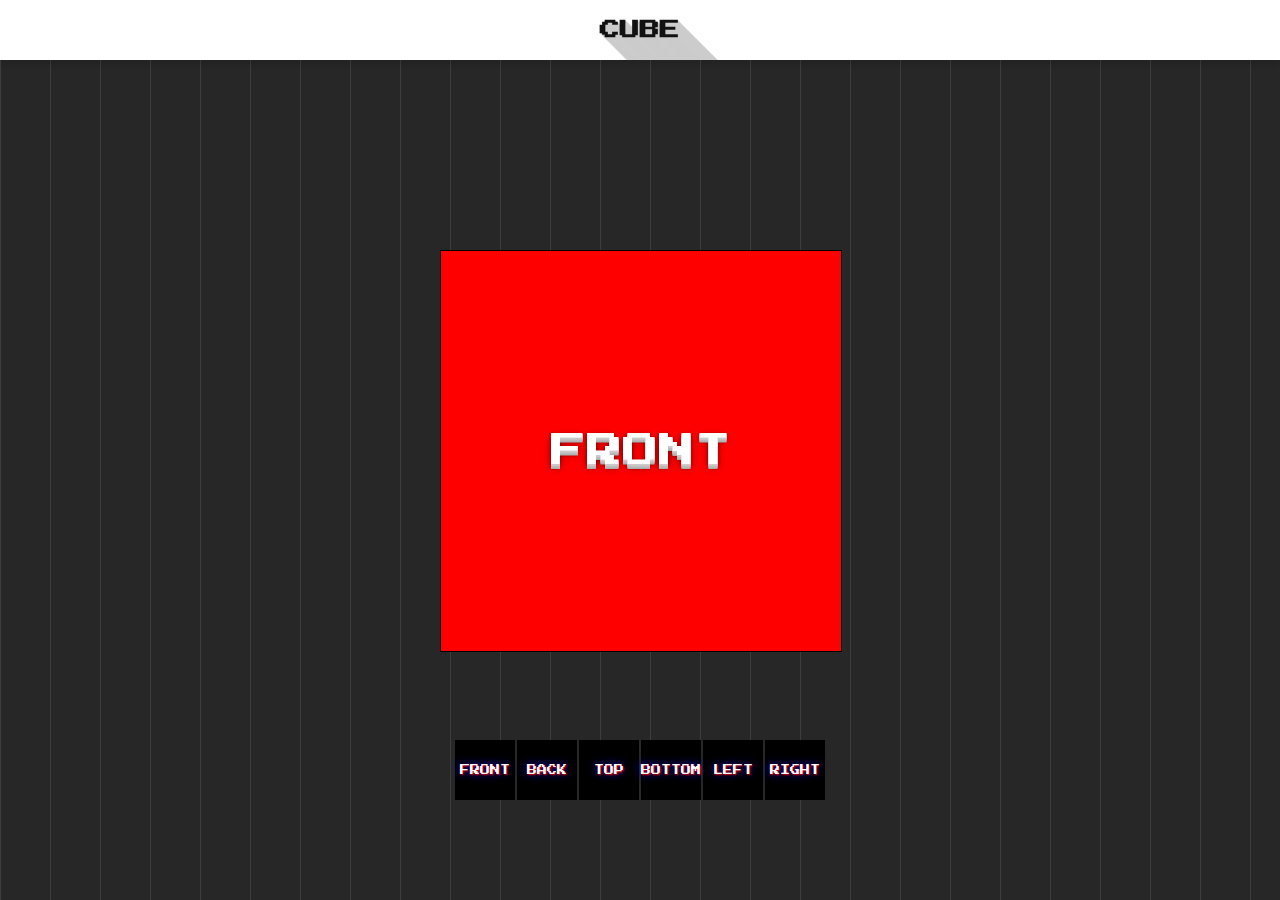
<file: cube/index.html>
<!DOCTYPE html>
<html lang="en">
  <head>
    <meta charset="UTF-8" />
    <meta http-equiv="X-UA-Compatible" content="IE=edge" />
    <meta name="viewport" content="width=device-width, initial-scale=1.0" />
    <title>CUBE</title>
    <link rel="stylesheet" href="css/reset.css" />
    <link rel="preconnect" href="https://fonts.googleapis.com" />
    <link rel="preconnect" href="https://fonts.gstatic.com" crossorigin />
    <link href="https://fonts.googleapis.com/css2?family=Press+Start+2P&display=swap" rel="stylesheet" />
    <link href="https://fonts.googleapis.com/icon?family=Material+Icons" rel="stylesheet" />
    <link rel="stylesheet" href="css/layout.css" />
    <script src="js/greensock/gsap.min.js"></script>
    <script src="js/jquery-3.6.0.min.js"></script>
  </head>
  <body>
    <header id="header">
      <h1><strong>CUBE</strong></h1>
    </header>
    <main id="main">
      <div class="scene">
        <div class="cube">
          <div class="face front">front</div>
          <div class="face back">back</div>
          <div class="face top">top</div>
          <div class="face bottom">bottom</div>
          <div class="face left">left</div>
          <div class="face right">right</div>
        </div>
      </div>
      <div class="btns">
        <button>FRONT</button>
        <button>BACK</button>
        <button>TOP</button>
        <button>BOTTOM</button>
        <button>LEFT</button>
        <button>RIGHT</button>
      </div>
    </main>
  </body>
  <script>
    // gsap.to(".cube", { rotateY: 90, ease: "back.inOut", duration: 1 });
    //f 0,0
    //b 0,-100
    //t -90,0
    //b 90,0
    //l 0,90
    //r 0,-90
    const btn = $(".btns button");
    const rotationArray = [
      { tx: 0, ty: 0 },
      { tx: 0, ty: -180 },
      { tx: -90, ty: 0 },
      { tx: 90, ty: 0 },
      { tx: 0, ty: 90 },
      { tx: 0, ty: -90 },
    ];

    const cubeColor = [];
    $(".cube .face").each(function (idx, item) {
      cubeColor.push($(item).css("background-color"));
    });
    console.log("🚀 ~ file: index.html ~ line 61 ~ cubeColor", cubeColor);

    btn.on("click", function () {
      const idx = $(this).index();
      const tx = rotationArray[idx].tx;
      const ty = rotationArray[idx].ty;
      gsap.to(".cube", { rotateY: ty, rotateX: tx, ease: "back.inOut", duration: 1 });

      $(this).css("background-color", cubeColor[idx]).siblings().removeAttr("style");
    });
  </script>
</html>
</file>
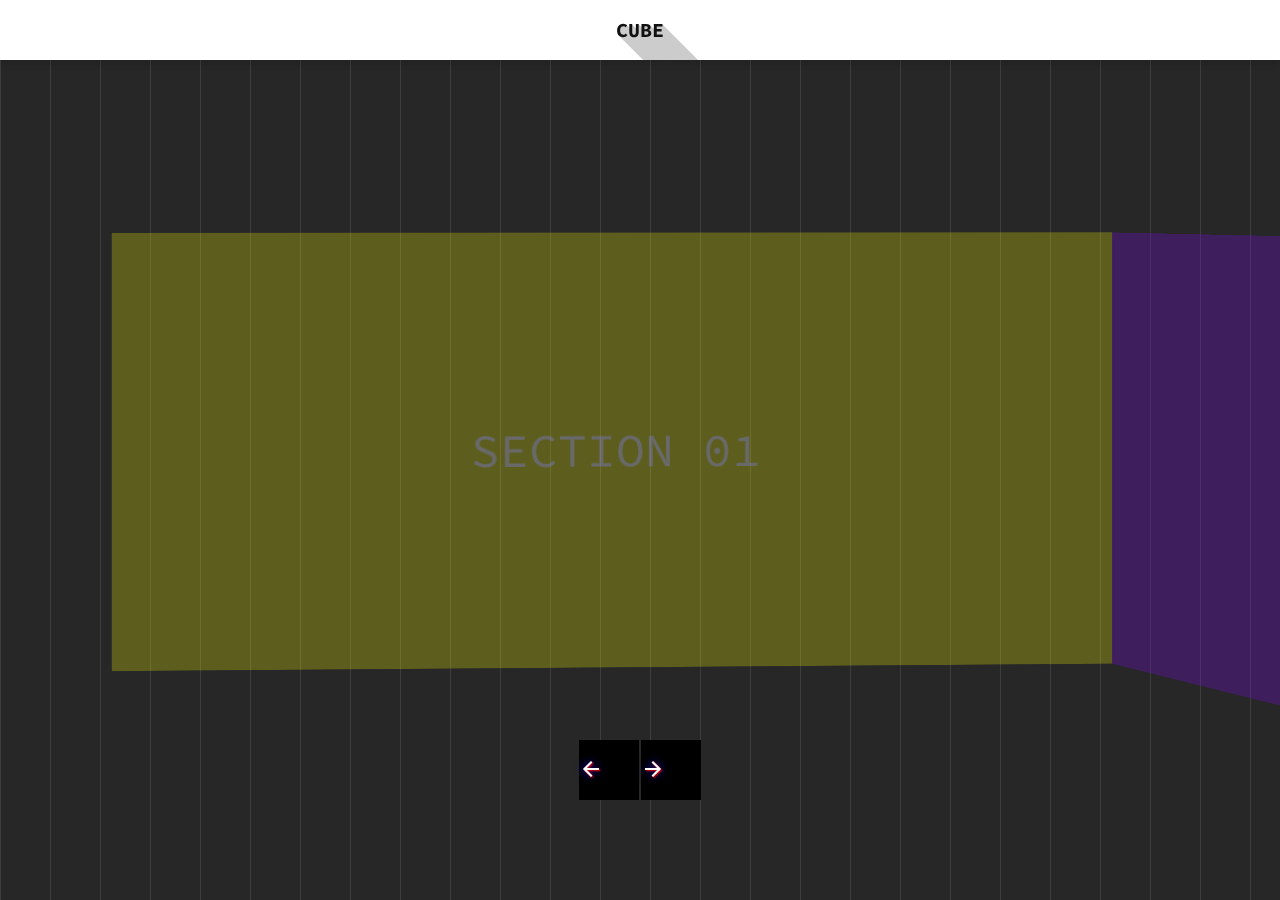
<file: dimension/index.html>
<!DOCTYPE html>
<html lang="en">
  <head>
    <meta charset="UTF-8" />
    <meta http-equiv="X-UA-Compatible" content="IE=edge" />
    <meta name="viewport" content="width=device-width, initial-scale=1.0" />
    <title>CUBE</title>
    <link rel="stylesheet" href="css/reset.css" />
    <link rel="preconnect" href="https://fonts.googleapis.com" />
    <link rel="preconnect" href="https://fonts.gstatic.com" crossorigin />
    <link href="https://fonts.googleapis.com/css2?family=Source+Code+Pro:wght@200;300;400;500;600;700;800;900&display=swap" rel="stylesheet" />
    <link href="https://fonts.googleapis.com/icon?family=Material+Icons" rel="stylesheet" />
    <link rel="stylesheet" href="css/layout02.css" />
    <script src="js/greensock/gsap.min.js"></script>
    <script src="js/jquery-3.6.0.min.js"></script>
  </head>
  <body>
    <header id="header">
      <h1><strong>CUBE</strong></h1>
    </header>
    <main id="main">
      <div class="scene">
        <ul class="list">
          <li>section 01</li>
          <li>section 02</li>
          <li>section 03</li>
          <li>section 04</li>
          <li>section 05</li>
          <li>section 06</li>
          <li>section 07</li>
          <li>section 08</li>
          <li>section 09</li>
          <li>section 10</li>
        </ul>
      </div>
      <div class="btns">
        <button class="prev"><span class="material-icons"> arrow_back_ios_new </span></button>
        <button class="next"><span class="material-icons"> arrow_forward_ios </span></button>
      </div>
    </main>
  </body>
  <script>
    let w = $(window).width();
    let angle = 360 / 10;
    let ty = 0;
    // $(window).on("mousemove", function (e) {

    //   const mouseX = w / 2 - e.pageX;
    //   gsap.to(".list", { rotateY: mouseX });
    // });
    $(window).on("mousewheel", function (e) {
      // console.log(e.originalEvent.deltaY);
      e.originalEvent.deltaY > 0 ? (ty -= angle) : (ty += angle);
      // if (e.originalEvent.deltaY > 0) {
      //   ty -= angle;
      // } else {
      //   ty += angle;
      // }
      gsap.to(".list", { rotateY: ty });
    });

    // let mouseX = 0;
    // setInterval(function () {
    //   mouseX += 0.1;
    //   gsap.to(".list", { rotateY: mouseX });
    // });
    const prev = $(".btns .prev");
    const next = $(".btns .next");
    prev.on("click", function () {
      ty += angle;
      gsap.to(".list", { rotateY: ty });
    });
    next.on("click", function () {
      ty -= angle;
      gsap.to(".list", { rotateY: ty });
    });

    let mouseX = 0;
    let round = setInterval(function () {
      mouseX += 0.01;
      gsap.to(".list", { rotateY: mouseX });
    });
    $(".scene").on("mouseenter", function () {
      clearInterval(round);
    });
    $(".scene").on("mouseleave", function () {
      round = setInterval(function () {
        mouseX += 0.01;
        gsap.to(".list", { rotateY: mouseX });
      });
    });
  </script>
</html>
</file>
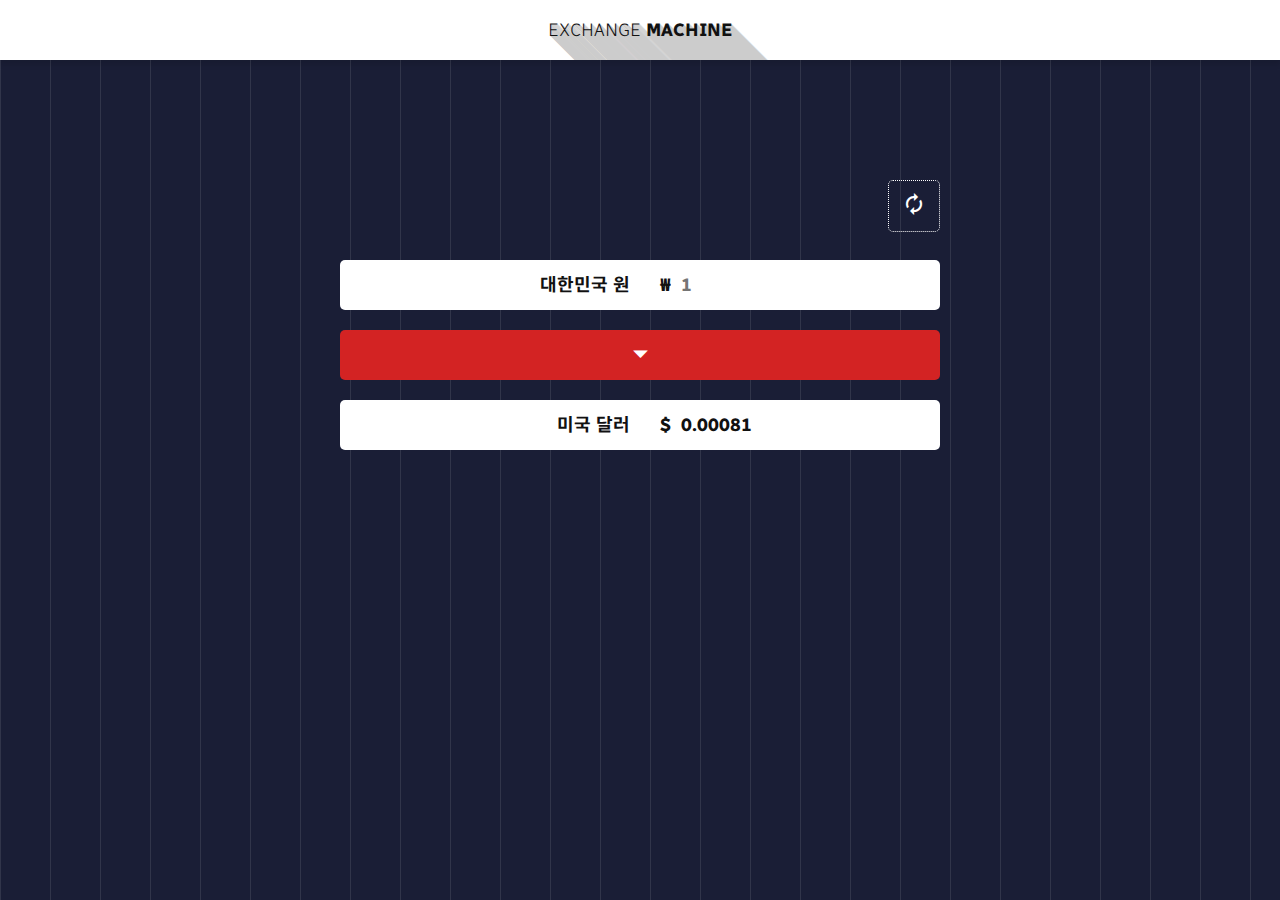
<file: exchanging/index.html>
<!DOCTYPE html>
<html lang="en">
  <head>
    <meta charset="UTF-8" />
    <meta http-equiv="X-UA-Compatible" content="IE=edge" />
    <meta name="viewport" content="width=device-width, initial-scale=1.0" />
    <title>환율계산기</title>
    <link rel="stylesheet" href="css/reset.css" />
    <link rel="preconnect" href="https://fonts.googleapis.com" />
    <link rel="preconnect" href="https://fonts.gstatic.com" crossorigin />
    <link
      href="https://fonts.googleapis.com/css2?family=Noto+Sans+KR:wght@100;300;400;500;700;900&family=Radio+Canada:wght@300;400;500;600;700&display=swap"
      rel="stylesheet"
    />
    <link href="https://fonts.googleapis.com/icon?family=Material+Icons" rel="stylesheet" />
    <link rel="stylesheet" href="css/common.css" />
    <link rel="stylesheet" href="css/layout.css" />
  </head>
  <body>
    <header id="header">
      <h1>Exchange <strong>Machine</strong></h1>
    </header>
    <div class="moneyCalculator">
      <div class="changeBtn">
        <a href="index02.html"><span class="material-icons"> autorenew </span></a>
      </div>
      <div class="input">
        <div class="box01">대한민국 원</div>
        <div class="box02">
          <span>&#8361;</span>
          <input type="number" step="10" max="10000000" min="1000000" id="money" placeholder="1" />
        </div>
      </div>
      <button><span class="material-icons"> arrow_drop_down </span></button>
      <div class="result">
        <dl>
          <dt>미국 달러</dt>
          <dd id="resultBox">0.00081</dd>
        </dl>
      </div>
    </div>
    <script>
      //vanilla script
      const money = document.querySelector("#money");
      const btn = document.querySelector(".moneyCalculator button");
      btn.addEventListener("click", function () {
        const tempMoney = money.value;
        resultBox.textContent = (tempMoney * 0.00081).toFixed(2);
      });
    </script>
  </body>
</html>
</file>
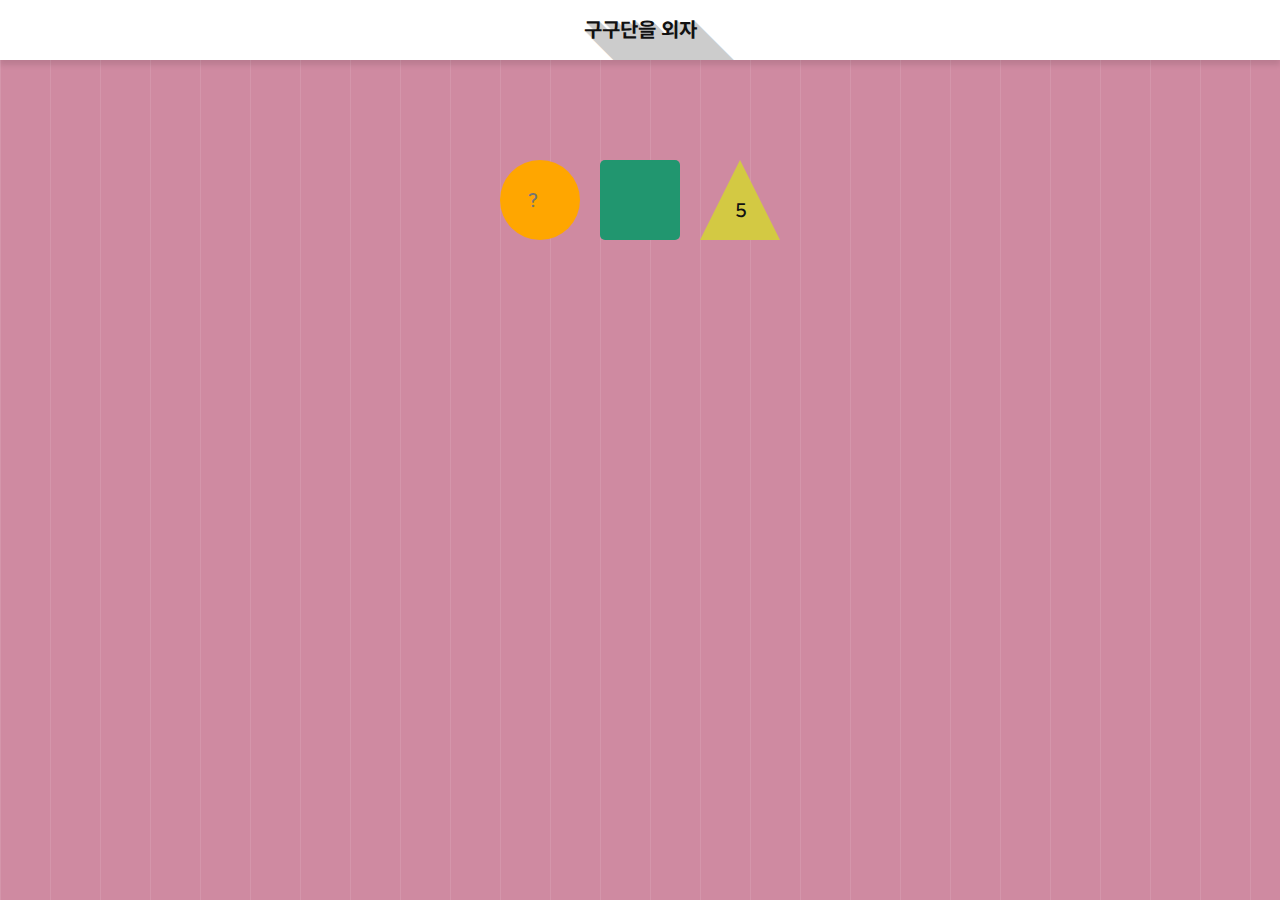
<file: gugudan/index.html>
<!DOCTYPE html>
<html lang="en">
  <head>
    <meta charset="UTF-8" />
    <meta http-equiv="X-UA-Compatible" content="IE=edge" />
    <meta name="viewport" content="width=device-width, initial-scale=1.0" />
    <title>GUGUDAN</title>
    <link rel="stylesheet" href="css/reset.css" />
    <link rel="preconnect" href="https://fonts.googleapis.com" />
    <link rel="preconnect" href="https://fonts.gstatic.com" crossorigin />
    <link
      href="https://fonts.googleapis.com/css2?family=Noto+Sans+KR:wght@100;300;400;500;700;900&family=Radio+Canada:wght@300;400;500;600;700&display=swap"
      rel="stylesheet"
    />
    <link href="https://fonts.googleapis.com/icon?family=Material+Icons" rel="stylesheet" />
    <link rel="stylesheet" href="css/common.css" />
    <link rel="stylesheet" href="css/layout.css" />
  </head>
  <body>
    <header id="header">
      <h1><strong>구구단을 외자</strong></h1>
    </header>
    <div class="inputBox">
      <input class="num" type="number" step="1" max="9" min="2" placeholder="?" />
      <div id="square"></div>
      <div id="triangle"></div>
    </div>
    <div class="gugudanBox">
      <table>
        <tbody class="body"></tbody>
      </table>
    </div>
    <script>
      const num = document.querySelector(".num");
      const btn = document.querySelector("#square");
      const reset = document.querySelector("#triangle");
      //const money50000 = document.querySelector("#money50000");

      btn.addEventListener("click", function () {
        const tbody = document.querySelector(".body");
        tbody.innerHTML = "";
        const tempNum = num.value;
        for (let i = 1; i < 10; i++) {
          let tempHtml = `<tr>`;
          for (let j = 2; j <= tempNum; j++) {
            tempHtml += `<td>${j} x ${i}=${i * j}</td>`;
          }
          tempHtml += `</tr>`;
          tbody.innerHTML += tempHtml;
          reset.addEventListener("click", function () {
            num.value = "";
            tbody.innerHTML = "";
          });
        }
      });
    </script>
  </body>
</html>
</file>
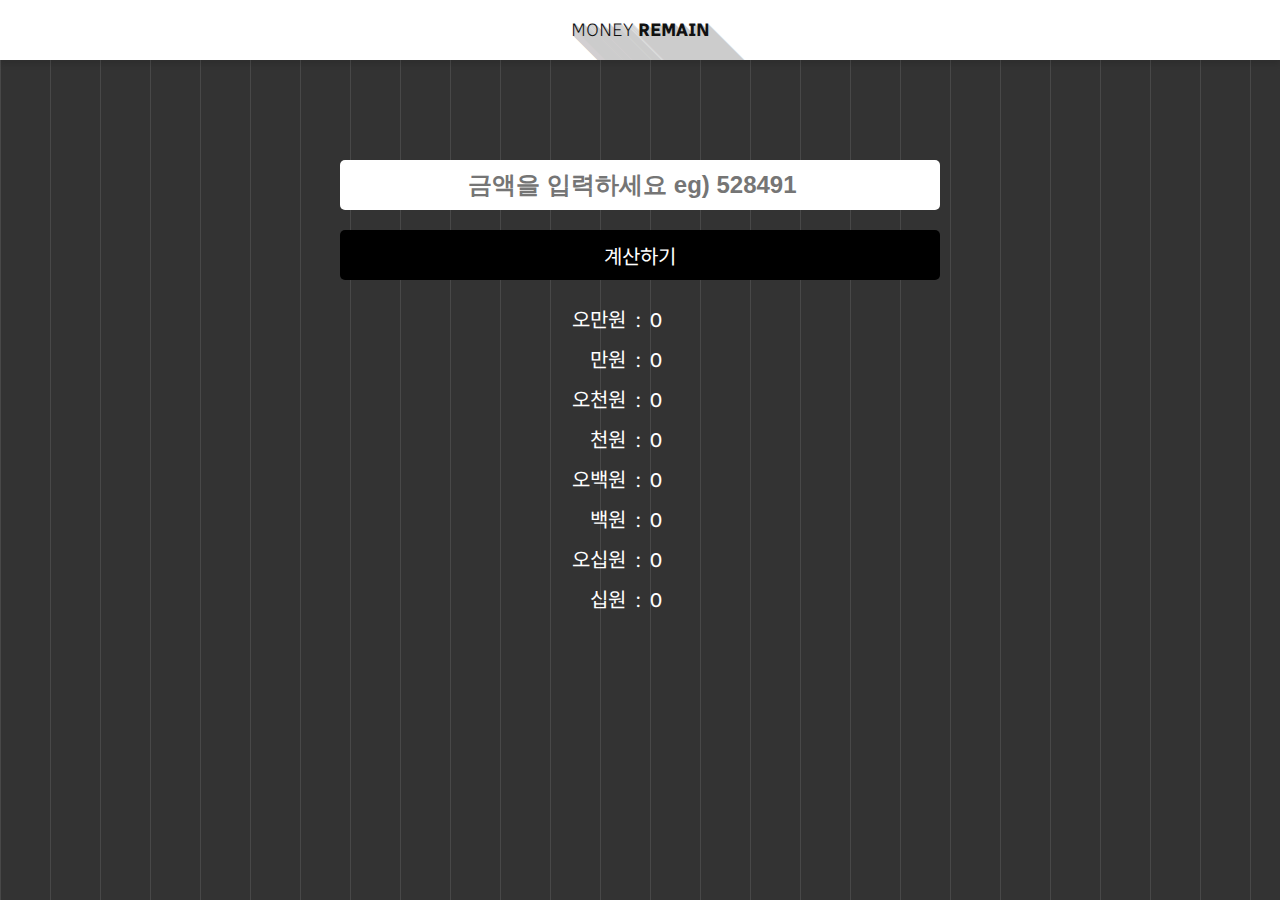
<file: money-remain/index.html>
<!DOCTYPE html>
<html lang="en">
  <head>
    <meta charset="UTF-8" />
    <meta http-equiv="X-UA-Compatible" content="IE=edge" />
    <meta name="viewport" content="width=device-width, initial-scale=1.0" />
    <title>지폐계산기</title>
    <link rel="stylesheet" href="css/reset.css">
    <link rel="preconnect" href="https://fonts.googleapis.com" />
    <link rel="preconnect" href="https://fonts.gstatic.com" crossorigin />
    <link
      href="https://fonts.googleapis.com/css2?family=Noto+Sans+KR:wght@100;300;400;500;700;900&family=Radio+Canada:wght@300;400;500;600;700&display=swap"
      rel="stylesheet"
    />
    <link href="https://fonts.googleapis.com/icon?family=Material+Icons" rel="stylesheet" />
    <link rel="stylesheet" href="css/common.css">
    <link rel="stylesheet" href="css/layout.css">
  </head>
  <body>
    <header id="header"><h1>Money <strong>Remain</strong></h1></header>
    <div class="moneyCalculator">
      <input type="number" step="10" max="10000000" min="1000000" id="money" placeholder="금액을 입력하세요 eg) 528491"/>
      <button>계산하기</button>
      <div class="result">
        <ul>
          <li>
            <dl>
              <dt>오만원</dt>
              <dd id="money50000">0</dd>
            </dl>
          </li>
          <li>
            <dl>
              <dt>만원</dt>
              <dd id="money10000">0</dd>
            </dl>
          </li>
          <li>
            <dl>
              <dt>오천원</dt>
              <dd id="money5000">0</dd>
            </dl>
          </li>
          <li>
            <dl>
              <dt>천원</dt>
              <dd id="money1000">0</dd>
            </dl>
          </li>
          <li>
            <dl>
              <dt>오백원</dt>
              <dd id="money500">0</dd>
            </dl>
          </li>
          <li>
            <dl>
              <dt>백원</dt>
              <dd id="money100">0</dd>
            </dl>
          </li>
          <li>
            <dl>
              <dt>오십원</dt>
              <dd id="money50">0</dd>
            </dl>
          </li>
          </li>
          <li>
            <dl>
              <dt>십원</dt>
              <dd id="money10">0</dd>
            </dl>
          </li>
        </ul>
      </div>
    </div>
    <script>
      //vanilla script
      const money = document.querySelector("#money");
      const btn = document.querySelector(".moneyCalculator button")
      //const money50000 = document.querySelector("#money50000");
      btn.addEventListener("click",function(){
        const tempMoney = parseInt(money.value);
        money50000.textContent = parseInt(tempMoney/50000);
        money10000.textContent = parseInt((tempMoney % 50000) / 10000);
        money5000.textContent = parseInt((tempMoney % 10000) / 5000);
        money1000.textContent = parseInt((tempMoney % 5000) / 1000);
        money500.textContent = parseInt((tempMoney % 1000) / 500);
        money100.textContent = parseInt((tempMoney % 500) / 100);
        money50.textContent = parseInt((tempMoney % 100) / 50);
        money10.textContent = parseInt((tempMoney % 50) / 10);
        // console.log("🚀 ~ file: remain.html ~ line 57 ~ btn.addEventListener ~ tempMoney", tempMoney)
      });
    </script>
  </body>
</html>
</file>
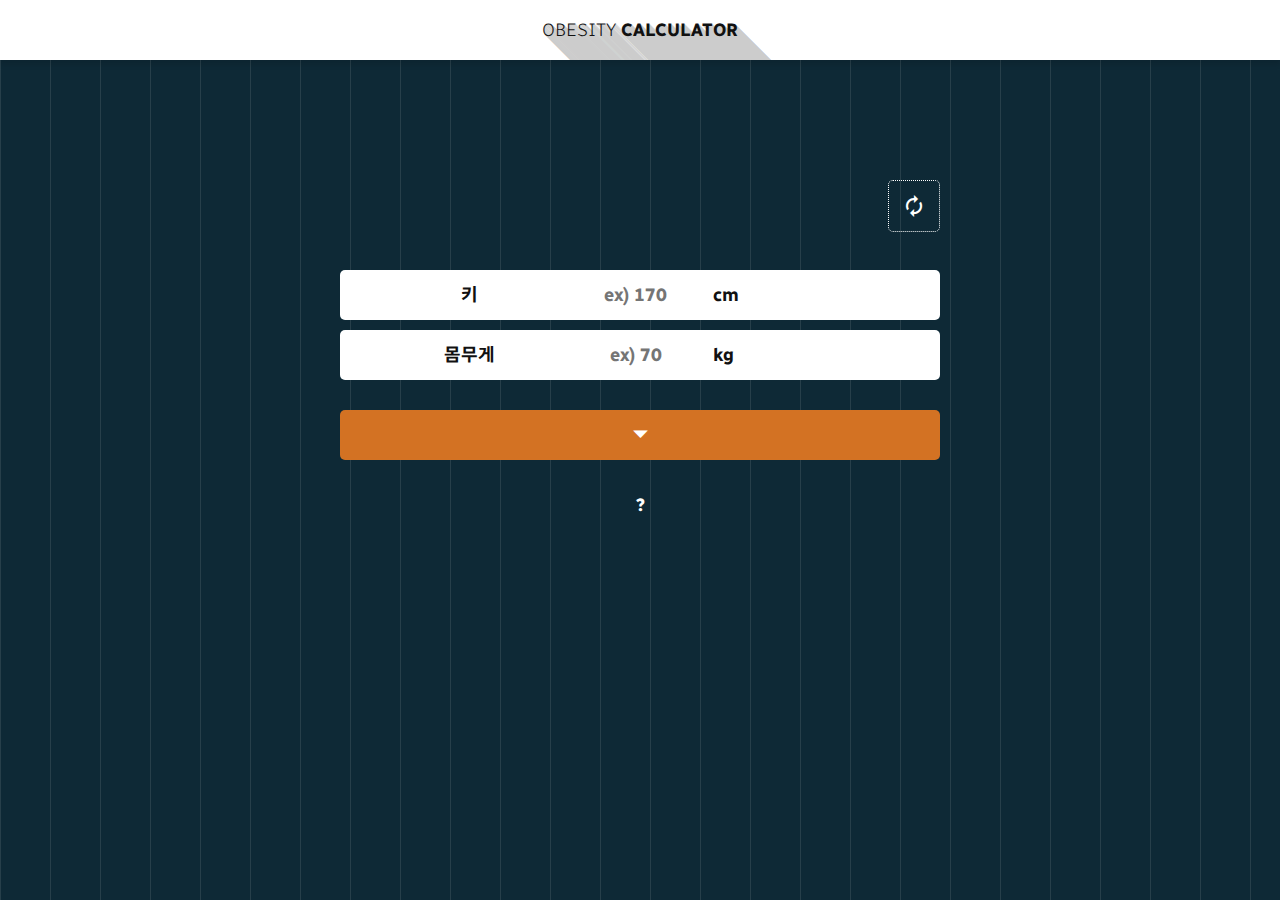
<file: obesity-calc/index.html>
<!DOCTYPE html>
<html lang="en">
  <head>
    <meta charset="UTF-8" />
    <meta http-equiv="X-UA-Compatible" content="IE=edge" />
    <meta name="viewport" content="width=device-width, initial-scale=1.0" />
    <title>비만도 계산기</title>
    <link rel="stylesheet" href="css/reset.css" />
    <link rel="preconnect" href="https://fonts.googleapis.com" />
    <link rel="preconnect" href="https://fonts.gstatic.com" crossorigin />
    <link
      href="https://fonts.googleapis.com/css2?family=Noto+Sans+KR:wght@100;300;400;500;700;900&family=Radio+Canada:wght@300;400;500;600;700&display=swap"
      rel="stylesheet"
    />
    <link href="https://fonts.googleapis.com/icon?family=Material+Icons" rel="stylesheet" />
    <link rel="stylesheet" href="css/common.css" />
    <link rel="stylesheet" href="css/layout.css" />
  </head>
  <body>
    <header id="header">
      <h1>Obesity <strong>Calculator</strong></h1>
    </header>
    <div class="obesityCalculator">
      <div class="resetBtn">
        <span class="material-icons"> autorenew </span>
      </div>
      <div class="variable">
        <div class="input">
          <div class="box01">키</div>
          <div class="box02">
            <input id="height" type="number" step="1" max="1000" min="100" placeholder="ex) 170" />
            <span>cm</span>
          </div>
        </div>
        <div class="input">
          <div class="box01">몸무게</div>
          <div class="box02">
            <input id="weight" type="number" step="1" max="1000" min="10" placeholder="ex) 70" />
            <span>kg</span>
          </div>
        </div>
      </div>
      <button><span class="material-icons"> arrow_drop_down </span></button>
      <div id="result">?</div>
    </div>
    <script>
      const height = document.querySelector("#height");
      const weight = document.querySelector("#weight");
      const btn = document.querySelector(".obesityCalculator button");
      const reset = document.querySelector(".resetBtn");
      reset.addEventListener("click", function () {
        height.value = "";
        weight.value = "";
        result.textContent = "";
      });
      btn.addEventListener("click", function () {
        const cm = parseInt(height.value) / 10;
        const kg = parseInt(weight.value);
        const bmi = (kg / cm ** 2) * 100;

        let bmiTxt = "";
        if (bmi < 18.5) {
          bmiTxt = "저체중";
        } else if (bmi >= 18.5 && bmi < 22.9) {
          bmiTxt = "정상";
        } else if (bmi > 23 && bmi < 34.9) {
          bmiTxt = "과체중";
        } else {
          bmiTxt = "고도비만";
        }
        result.textContent = `당신의 체질량 지수는 ${bmi.toFixed(2)}이고 ${bmiTxt}입니다`;

        // console.log(result);
        // console.log(result.toFixed(2));
        // if (result < 18.5) {
        //   console.log("저체중");
        // } else if (result >= 18.5 && result < 22.9) {
        //   console.log("정상");
        // } else if (result > 23 && result < 34.9) {
        //   console.log("과체중");
        // } else {
        //   console.log("고도비만");
        // }
      });
    </script>
  </body>
</html>
</file>
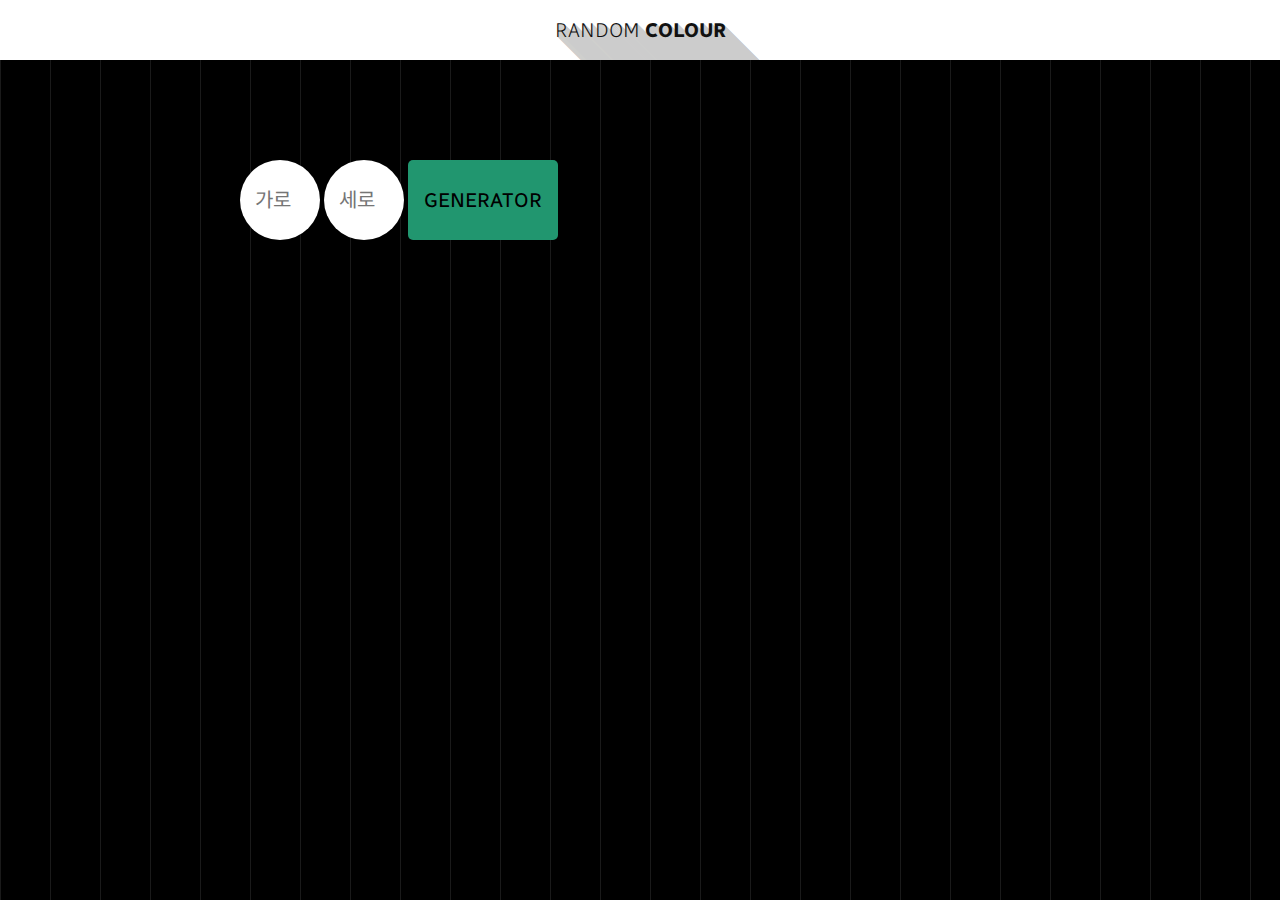
<file: random-colour/index.html>
<!DOCTYPE html>
<html lang="en">
  <head>
    <meta charset="UTF-8" />
    <meta http-equiv="X-UA-Compatible" content="IE=edge" />
    <meta name="viewport" content="width=device-width, initial-scale=1.0" />
    <title>Random Colour</title>
    <link rel="stylesheet" href="css/reset.css" />
    <link rel="preconnect" href="https://fonts.googleapis.com" />
    <link rel="preconnect" href="https://fonts.gstatic.com" crossorigin />
    <link
      href="https://fonts.googleapis.com/css2?family=Noto+Sans+KR:wght@100;300;400;500;700;900&family=Radio+Canada:wght@300;400;500;600;700&display=swap"
      rel="stylesheet"
    />
    <link href="https://fonts.googleapis.com/icon?family=Material+Icons" rel="stylesheet" />
    <link rel="stylesheet" href="css/common.css" />
    <link rel="stylesheet" href="css/layout.css" />
  </head>
  <body>
    <header id="header">
      <h1>Random <strong>COLOUR</strong></h1>
    </header>
    <div class="inputBox">
      <input type="number" class="input" id="row" step="1" max="20" min="2" placeholder="가로" />
      <input type="number" class="input" id="col" step="1" max="20" min="2" placeholder="세로" />
      <button>GENERATOR</button>
    </div>
    <div class="colorBox">
      <table>
        <tbody class="body"></tbody>
      </table>
    </div>
    <script>
      const row = document.querySelector("#row");
      const col = document.querySelector("#col");
      const btn = document.querySelector(".inputBox button");
      btn.addEventListener("click", function () {
        const tbody = document.querySelector(".body");
        tbody.innerHTML = "";
        const rowNum = parseInt(row.value);
        const colNum = parseInt(col.value);
        for (let i = 0; i < rowNum; i++) {
          let tempHtml = `<tr>`;
          for (let j = 0; j < colNum; j++) {
            const randomColor = Math.floor(Math.random() * 256 * 256 * 256)
              .toString(16)
              .padStart(6, 0);
            // if (randomColor.length < 6) {
            //   randomColor = randomColor + (Math.random() * 16).toString(16);
            // }
            tempHtml += `<td style="background-color:#${randomColor}">#${randomColor}</td>`;
          }
          tempHtml += `</tr>`;
          tbody.innerHTML += tempHtml;
        }
      });
    </script>
  </body>
</html>
</file>
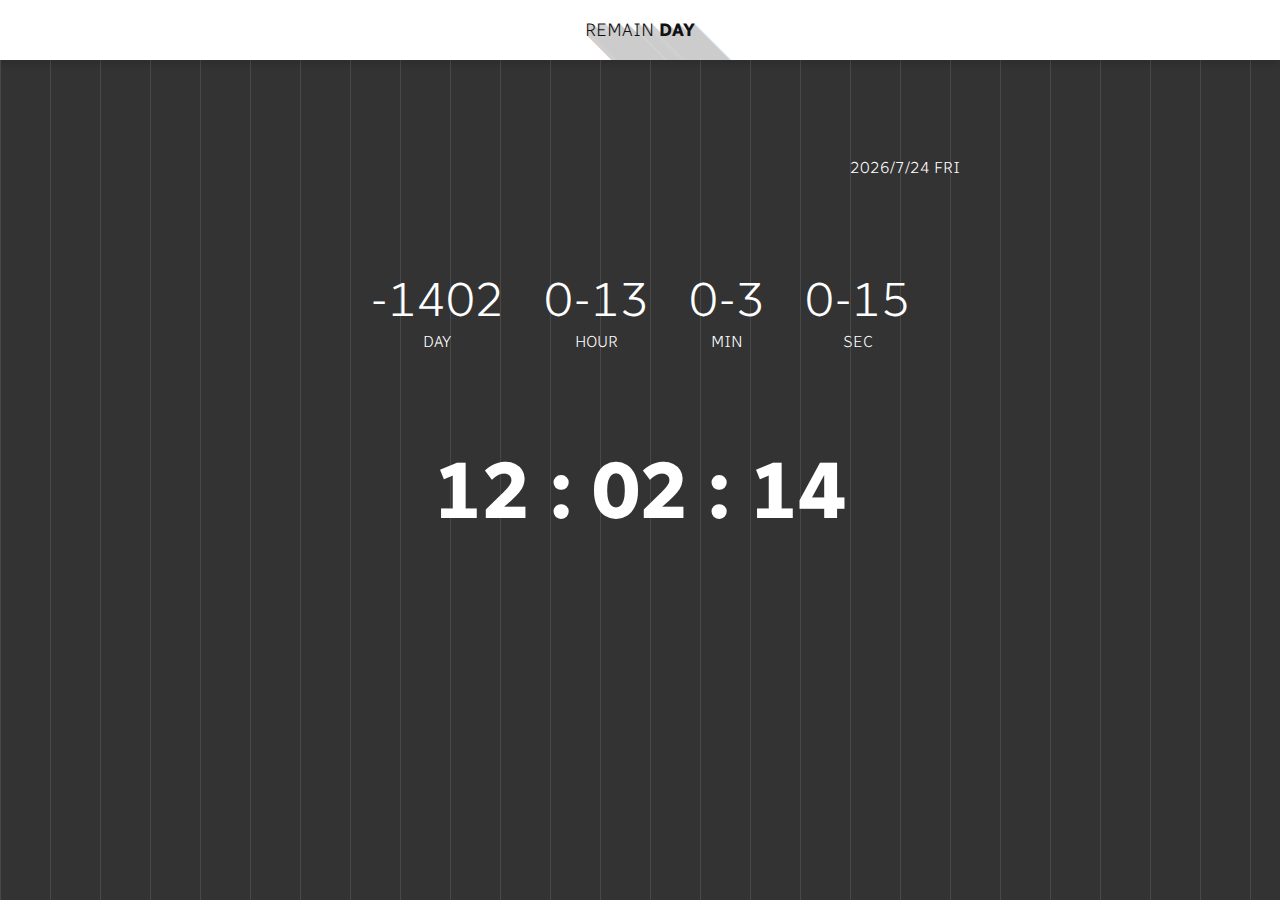
<file: remain-day/index.html>
<!DOCTYPE html>
<html lang="en">
  <head>
    <meta charset="UTF-8" />
    <meta http-equiv="X-UA-Compatible" content="IE=edge" />
    <meta name="viewport" content="width=device-width, initial-scale=1.0" />
    <title>COUNTDOWN</title>
    <link rel="stylesheet" href="css/reset.css" />
    <link rel="preconnect" href="https://fonts.googleapis.com" />
    <link rel="preconnect" href="https://fonts.gstatic.com" crossorigin />
    <link
      href="https://fonts.googleapis.com/css2?family=Noto+Sans+KR:wght@100;300;400;500;700;900&family=Radio+Canada:wght@300;400;500;600;700&display=swap"
      rel="stylesheet"
    />
    <link href="https://fonts.googleapis.com/icon?family=Material+Icons" rel="stylesheet" />
    <link rel="stylesheet" href="css/common.css" />
    <link rel="stylesheet" href="css/layout.css" />
  </head>
  <body>
    <header id="header">
      <h1>Remain <strong>Day</strong></h1>
    </header>
    <div class="contents">
      <div class="dateBox">
        <div id="date"></div>
      </div>
      <div class="dayBox">
        <div class="txt" id="day"><span class="num"></span><span>DAY</span></div>
        <div class="txt" id="hours"><span class="num"></span><span>HOUR</span></div>
        <div class="txt" id="mins"><span class="num"></span><span>MIN</span></div>
        <div class="txt" id="seconds"><span class="num"></span><span>SEC</span></div>
      </div>

      <div class="timeBox">
        <div id="time"></div>
      </div>
    </div>

    <!-- <div id="clock_container">
      <div id="seconds"></div>
    </div> -->

    <script>
      function showTime() {
        const now = new Date();

        const year = now.getFullYear(); //네자리 연도 수
        const month = now.getMonth(); // 월(0~11)
        const date = now.getDate(); // 일
        const day = now.getDay(); //요일
        const days = ["sun", "mon", "tue", "wed", "thur", "fri", "sat"];
        // let dayTxt = "";
        // switch (day) {
        //   case 0:
        //     dayTxt = "sun";
        //     break;
        //   case 1:
        //     dayTxt = "mon";
        //     break;
        //   case 2:
        //     dayTxt = "tue";
        //     break;
        //   case 3:
        //     dayTxt = "wed";
        //     break;
        //   case 4:
        //     dayTxt = "thur";
        //     break;
        //   case 5:
        //     dayTxt = "fri";
        //     break;
        //   case 6:
        //     dayTxt = "sat";
        //     break;
        // }

        const dateDom = document.querySelector("#date");
        // dateDom.textContent = `${year}/${month + 1}/${date} ${dayTxt}`;
        dateDom.textContent = `${year}/${month + 1}/${date} ${days[day]}`;

        const hours = now.getHours();
        const mins = now.getMinutes();
        const sec = now.getSeconds();
        const time = document.querySelector("#time");
        time.textContent = `${hours < 10 ? "0" + hours : hours} : ${mins < 10 ? "0" + mins : mins} : ${sec < 10 ? "0" + sec : sec}`;
      }

      showTime();
      setInterval(showTime, 1000);

      function countDown() {
        const now = new Date();
        const endDay = new Date("2022/9/22");
        const total = endDay - now;
        const totalSeconds = Math.floor(total / 1000);
        const seconds = totalSeconds % 60;
        const mins = Math.floor(totalSeconds / 60) % 60;
        const hours = Math.floor(totalSeconds / 60 / 60) % 24;
        const days = Math.floor(totalSeconds / 60 / 60 / 24);

        const daysDom = document.querySelector("#day .num");
        const hoursDom = document.querySelector("#hours .num");
        const minsDom = document.querySelector("#mins .num");
        const secondsDom = document.querySelector("#seconds .num");

        // if (hours < 10) {
        //   hours = "0" + hours;
        // }
        // if (mins < 10) {
        //   mins = "0" + mins;
        // }
        // if (seconds < 10) {
        //   seconds = "0" + seconds;
        // == 이 경우에는 해당되는 변수 앞을 let으로 바꿔야됨}

        daysDom.textContent = days;
        hoursDom.textContent = hours < 10 ? "0" + hours : hours;
        minsDom.textContent = mins < 10 ? "0" + mins : mins;
        secondsDom.textContent = seconds < 10 ? "0" + seconds : seconds;
      }
      countDown();
      setInterval(countDown, 1000);
    </script>
  </body>
</html>
</file>
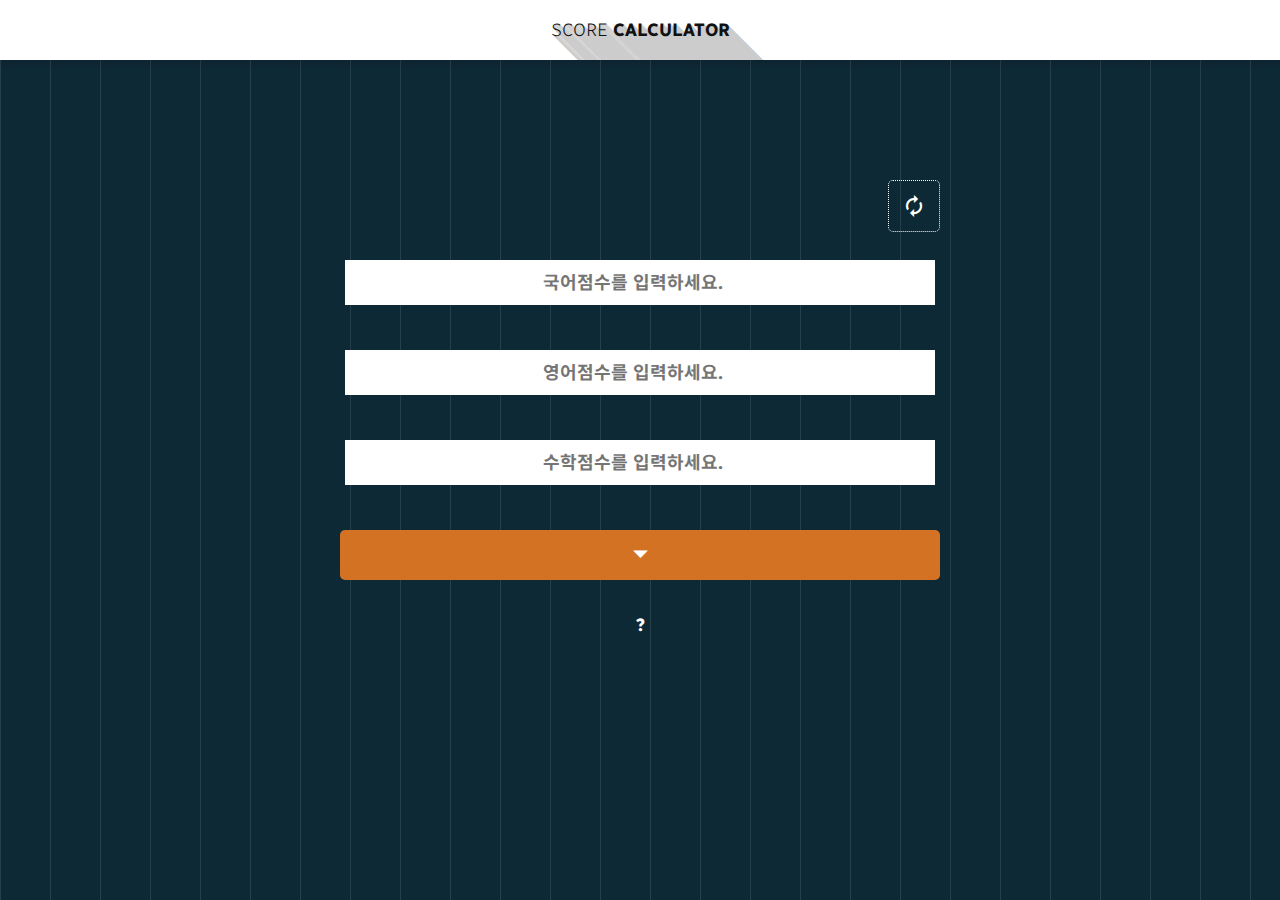
<file: score-calc/index.html>
<!DOCTYPE html>
<html lang="en">
  <head>
    <meta charset="UTF-8" />
    <meta http-equiv="X-UA-Compatible" content="IE=edge" />
    <meta name="viewport" content="width=device-width, initial-scale=1.0" />
    <title>학점 계산기</title>
    <link rel="stylesheet" href="css/reset.css" />
    <link rel="preconnect" href="https://fonts.googleapis.com" />
    <link rel="preconnect" href="https://fonts.gstatic.com" crossorigin />
    <link
      href="https://fonts.googleapis.com/css2?family=Noto+Sans+KR:wght@100;300;400;500;700;900&family=Radio+Canada:wght@300;400;500;600;700&display=swap"
      rel="stylesheet"
    />
    <link href="https://fonts.googleapis.com/icon?family=Material+Icons" rel="stylesheet" />
    <link rel="stylesheet" href="css/common.css" />
    <link rel="stylesheet" href="css/layout.css" />
  </head>
  <body>
    <header id="header">
      <h1>Score <strong>Calculator</strong></h1>
    </header>
    <div class="scoreCalculator">
      <div class="resetBtn">
        <span class="material-icons"> autorenew </span>
      </div>
      <div class="input">
        <input id="kor" type="number" max="100" min="0" placeholder="국어점수를 입력하세요." />
        <input id="eng" type="number" max="100" min="0" placeholder="영어점수를 입력하세요." />
        <input id="math" type="number" max="100" min="0" placeholder="수학점수를 입력하세요." />
      </div>
      <button><span class="material-icons"> arrow_drop_down </span></button>
      <div id="result">?</div>
    </div>
    <script>
      console.log(isNaN(0));

      const kor = document.querySelector("#kor");
      const eng = document.querySelector("#eng");
      const math = document.querySelector("#math");
      const btn = document.querySelector(".scoreCalculator button");
      const reset = document.querySelector(".resetBtn");
      reset.addEventListener("click", function () {
        kor.value = "";
        eng.value = "";
        math.value = "";
        result.textContent = "";
      });
      btn.addEventListener("click", function () {
        const korNum = isNaN(parseInt(kor.value)) ? 0 : parseInt(kor.value);
        const engNum = isNaN(parseInt(eng.value)) ? 0 : parseInt(eng.value);
        const mathNum = isNaN(parseInt(math.value)) ? 0 : parseInt(math.value);
        const total = korNum + engNum + mathNum;
        const avg = total / 3;
        // if(isNaN(kor.value));
        let score = "";
        if (avg >= 90) {
          score = "A";
        } else if (avg >= 80) {
          score = "B";
        } else if (avg >= 70) {
          score = "C";
        } else if (avg >= 60) {
          score = "D";
        } else {
          score = "F";
        }
        result.innerHTML = `<p>총점 : ${total}</p><p>평균 : ${avg.toFixed(2)}</p><p class="score">${score}</p>`;
      });
    </script>
  </body>
</html>
</file>
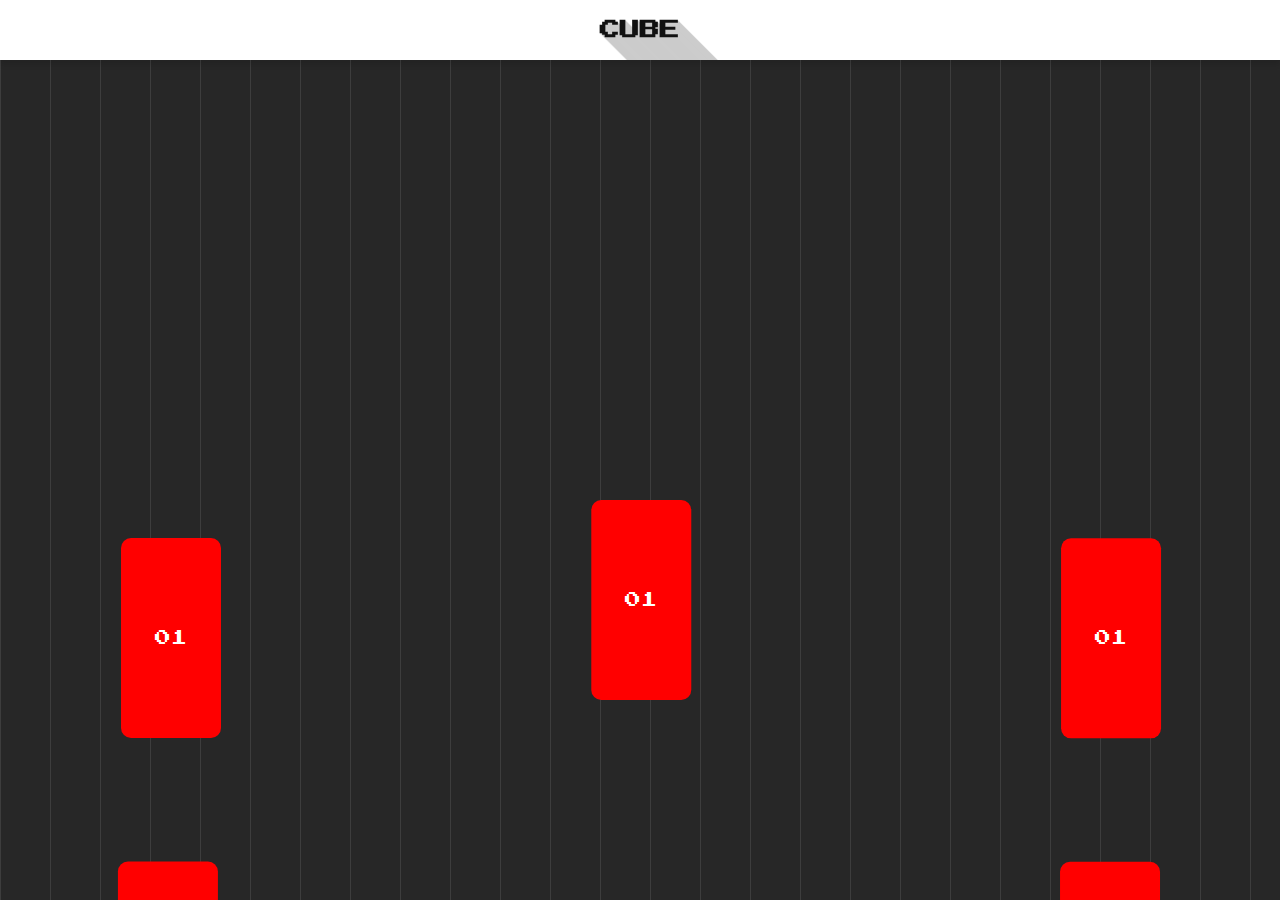
<file: dimension/test.html>
<!DOCTYPE html>
<html lang="en">
  <head>
    <meta charset="UTF-8" />
    <meta http-equiv="X-UA-Compatible" content="IE=edge" />
    <meta name="viewport" content="width=device-width, initial-scale=1.0" />
    <title>CUBE</title>
    <link rel="stylesheet" href="css/reset.css" />
    <link rel="preconnect" href="https://fonts.googleapis.com" />
    <link rel="preconnect" href="https://fonts.gstatic.com" crossorigin />
    <link href="https://fonts.googleapis.com/css2?family=Press+Start+2P&display=swap" rel="stylesheet" />
    <link href="https://fonts.googleapis.com/icon?family=Material+Icons" rel="stylesheet" />
    <link rel="stylesheet" href="css/test.css" />
    <script src="js/greensock/gsap.min.js"></script>
    <script src="js/jquery-3.6.0.min.js"></script>
  </head>
  <body>
    <header id="header">
      <h1><strong>CUBE</strong></h1>
    </header>
    <main id="main">
      <ul class="list">
        <li>01</li>
        <li>01</li>
        <li>01</li>
        <li>01</li>
        <li>01</li>
        <li>01</li>
        <li>01</li>
        <li>01</li>
        <li>01</li>
        <li>01</li>
        <li>01</li>
      </ul>
      <div class="btns"></div>
    </main>
  </body>
  <script>
    const red = $(".list li");
    let t = 0;
    //vanila script forEach(item, idx){}
    red.each(function (idx, item) {
      console.log("🚀 ~ file: test.html ~ line 38 ~ idx", idx);
      gsap.set($(item), { x: Math.sin((3.14 / 5) * idx) * 800, y: Math.cos((3.14 / 5) * idx) * 200 });
    });
    // setInterval(function () {
    //   t += 0.01;

    // });
  </script>
</html>
</file>
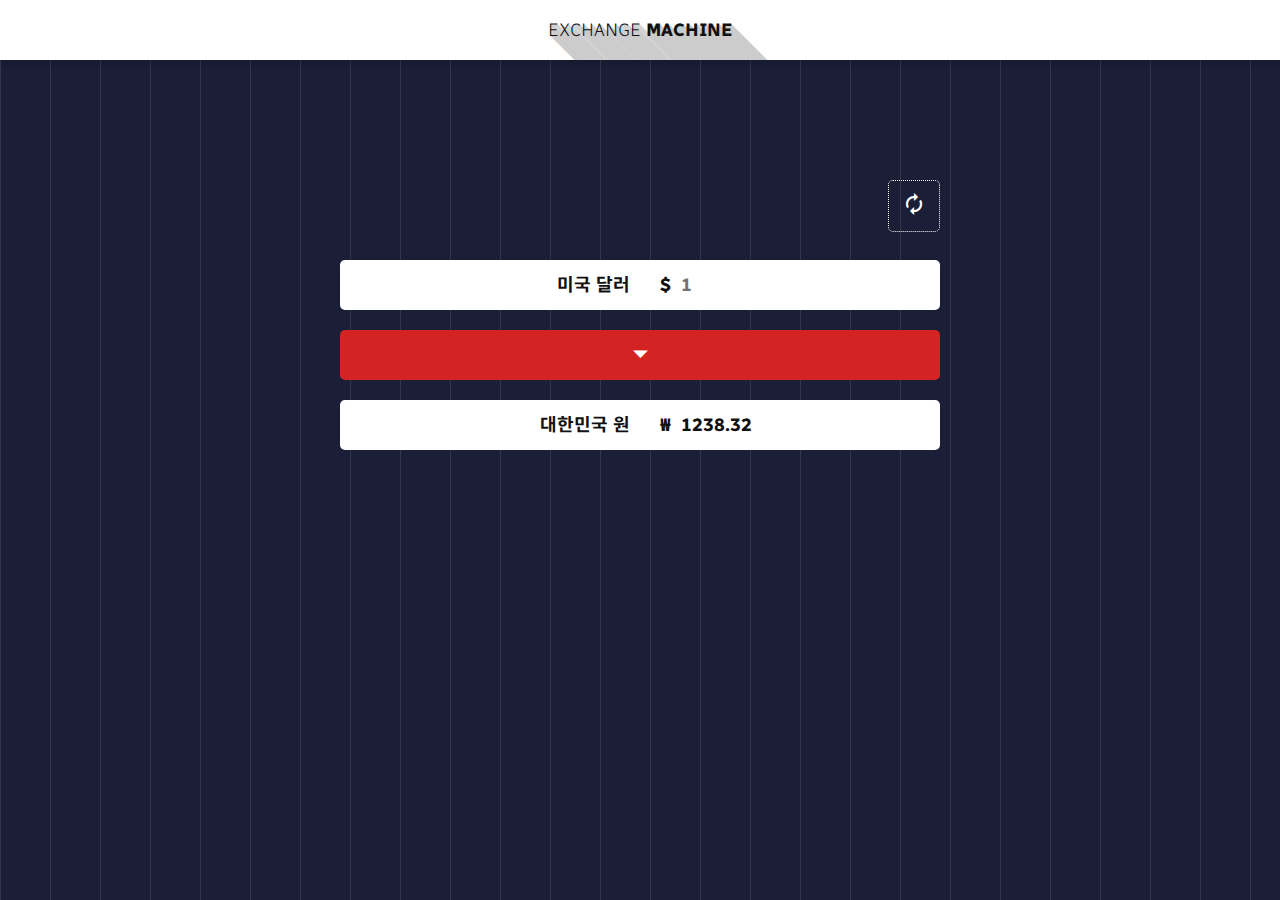
<file: exchanging/index02.html>
<!DOCTYPE html>
<html lang="en">
  <head>
    <meta charset="UTF-8" />
    <meta http-equiv="X-UA-Compatible" content="IE=edge" />
    <meta name="viewport" content="width=device-width, initial-scale=1.0" />
    <title>환율계산기</title>
    <link rel="stylesheet" href="css/reset.css" />
    <link rel="preconnect" href="https://fonts.googleapis.com" />
    <link rel="preconnect" href="https://fonts.gstatic.com" crossorigin />
    <link
      href="https://fonts.googleapis.com/css2?family=Noto+Sans+KR:wght@100;300;400;500;700;900&family=Radio+Canada:wght@300;400;500;600;700&display=swap"
      rel="stylesheet"
    />
    <link href="https://fonts.googleapis.com/icon?family=Material+Icons" rel="stylesheet" />
    <link rel="stylesheet" href="css/common.css" />
    <link rel="stylesheet" href="css/layout02.css" />
  </head>
  <body>
    <header id="header">
      <h1>Exchange <strong>Machine</strong></h1>
    </header>
    <div class="moneyCalculator">
      <div class="changeBtn">
        <a href="index.html"><span class="material-icons"> autorenew </span></a>
      </div>
      <div class="input">
        <div class="box01">미국 달러</div>
        <div class="box02">
          <span>$</span>
          <input type="number" step="10" max="10000000" min="1000000" id="money" placeholder="1" />
        </div>
      </div>
      <button><span class="material-icons"> arrow_drop_down </span></button>
      <div class="result">
        <dl>
          <dt>대한민국 원</dt>
          <dd id="resultBox">1238.32</dd>
        </dl>
      </div>
    </div>
    <script>
      //vanilla script
      const money = document.querySelector("#money");
      const btn = document.querySelector(".moneyCalculator button");
      btn.addEventListener("click", function () {
        const tempMoney = money.value;
        resultBox.textContent = (tempMoney * 0.00081).toFixed(2);
      });
    </script>
  </body>
</html>
</file>
<file: cube/css/layout.css>
body {
  font-family: "Press Start 2P", cursive;
  font-size: 16px;
  color: #111;
  background-image: repeating-linear-gradient(90deg, rgba(255, 255, 255, 0.1), rgba(255, 255, 255, 0.1) 1px, 0, transparent 50px);
  background-color: rgb(39, 39, 39);
}

a {
  color: inherit;
  text-decoration: none;
}

#header {
  display: flex;
  justify-content: center;
  align-items: center;
  width: 100%;
  height: 60px;
  position: fixed;
  overflow: hidden;
  box-shadow: 0 5px 5px rgba(0, 0, 0, 0.1);
  background-color: #fff;
}
#header h1 {
  font-size: 20px;
  font-weight: 300;
  text-transform: uppercase;
  text-shadow: 1px 1px 0px #ccc,2px 2px 0px #ccc,3px 3px 0px #ccc,4px 4px 0px #ccc,5px 5px 0px #ccc,6px 6px 0px #ccc,7px 7px 0px #ccc,8px 8px 0px #ccc,9px 9px 0px #ccc,10px 10px 0px #ccc,11px 11px 0px #ccc,12px 12px 0px #ccc,13px 13px 0px #ccc,14px 14px 0px #ccc,15px 15px 0px #ccc,16px 16px 0px #ccc,17px 17px 0px #ccc,18px 18px 0px #ccc,19px 19px 0px #ccc,20px 20px 0px #ccc,21px 21px 0px #ccc,22px 22px 0px #ccc,23px 23px 0px #ccc,24px 24px 0px #ccc,25px 25px 0px #ccc,26px 26px 0px #ccc,27px 27px 0px #ccc,28px 28px 0px #ccc,29px 29px 0px #ccc,30px 30px 0px #ccc,31px 31px 0px #ccc,32px 32px 0px #ccc,33px 33px 0px #ccc,34px 34px 0px #ccc,35px 35px 0px #ccc,36px 36px 0px #ccc,37px 37px 0px #ccc,38px 38px 0px #ccc,39px 39px 0px #ccc,40px 40px 0px #ccc,41px 41px 0px #ccc,42px 42px 0px #ccc,43px 43px 0px #ccc,44px 44px 0px #ccc,45px 45px 0px #ccc,46px 46px 0px #ccc,47px 47px 0px #ccc,48px 48px 0px #ccc,50px 50px 0px #ccc;
}
#header h1 strong {
  font-weight: 700;
}

#main {
  display: flex;
  justify-content: center;
  align-items: center;
  width: 100vw;
  height: 100vh;
}
#main .scene {
  width: 400px;
  height: 400px;
  perspective: 800px;
}
#main .scene .cube {
  width: 100%;
  height: 100%;
  position: relative;
  transform: translateZ(-200px);
  transform-style: preserve-3d;
}
#main .scene .cube .face {
  display: flex;
  justify-content: center;
  align-items: center;
  width: 100%;
  height: 100%;
  position: absolute;
  font-size: 36px;
  text-transform: uppercase;
  border: 1px solid rgb(0, 0, 0);
  color: #ffffff;
  background: #0e8dbc;
  text-shadow: 0 1px 0 #cccccc, 0 2px 0 #c9c9c9, 0 3px 0 #bbb, 0 4px 0 #b9b9b9, 0 5px 0 #aaa, 0 6px 1px rgba(0, 0, 0, 0.1), 0 0 5px rgba(0, 0, 0, 0.1), 0 1px 3px rgba(0, 0, 0, 0.3), 0 3px 5px rgba(0, 0, 0, 0.2), 0 5px 10px rgba(0, 0, 0, 0.25), 2px 2px 2px rgba(206, 89, 55, 0);
}
#main .scene .cube .front {
  transform: rotateY(0deg) translateZ(200px);
  background-color: rgb(255, 0, 0);
}
#main .scene .cube .back {
  transform: rotateY(-180deg) translateZ(200px);
  background-color: rgb(251, 255, 0);
}
#main .scene .cube .top {
  transform: rotateX(90deg) translateZ(200px);
  background-color: #0f0;
}
#main .scene .cube .bottom {
  transform: rotateX(-90deg) translateZ(200px);
  background-color: #00f;
}
#main .scene .cube .left {
  transform: rotateY(-90deg) translateZ(200px);
  background-color: rgb(132, 0, 255);
}
#main .scene .cube .right {
  transform: rotateY(90deg) translateZ(200px);
  background-color: rgb(255, 0, 200);
}
#main .btns {
  display: flex;
  justify-content: center;
  width: 100%;
  position: absolute;
  bottom: 100px;
}
#main .btns button {
  font-family: inherit;
  text-shadow: 1px 1px 2px red, 0 0 1em blue;
  width: 60px;
  height: 60px;
  margin: 0 1px;
  padding: 0;
  font-size: 10px;
  border: none;
  background-color: #000;
  color: #fff;
  outline: none;
}
</file>
<file: dimension/css/layout02.css>
body {
  font-family: "Source Code Pro", monospace;
  font-size: 16px;
  color: #111;
  background-image: repeating-linear-gradient(90deg, rgba(255, 255, 255, 0.1), rgba(255, 255, 255, 0.1) 1px, 0, transparent 50px);
  background-color: rgb(39, 39, 39);
}

a {
  color: inherit;
  text-decoration: none;
}

#header {
  display: flex;
  justify-content: center;
  align-items: center;
  width: 100%;
  height: 60px;
  position: fixed;
  overflow: hidden;
  box-shadow: 0 5px 5px rgba(0, 0, 0, 0.1);
  background-color: #fff;
}
#header h1 {
  font-size: 20px;
  font-weight: 300;
  text-transform: uppercase;
  text-shadow: 1px 1px 0px #ccc,2px 2px 0px #ccc,3px 3px 0px #ccc,4px 4px 0px #ccc,5px 5px 0px #ccc,6px 6px 0px #ccc,7px 7px 0px #ccc,8px 8px 0px #ccc,9px 9px 0px #ccc,10px 10px 0px #ccc,11px 11px 0px #ccc,12px 12px 0px #ccc,13px 13px 0px #ccc,14px 14px 0px #ccc,15px 15px 0px #ccc,16px 16px 0px #ccc,17px 17px 0px #ccc,18px 18px 0px #ccc,19px 19px 0px #ccc,20px 20px 0px #ccc,21px 21px 0px #ccc,22px 22px 0px #ccc,23px 23px 0px #ccc,24px 24px 0px #ccc,25px 25px 0px #ccc,26px 26px 0px #ccc,27px 27px 0px #ccc,28px 28px 0px #ccc,29px 29px 0px #ccc,30px 30px 0px #ccc,31px 31px 0px #ccc,32px 32px 0px #ccc,33px 33px 0px #ccc,34px 34px 0px #ccc,35px 35px 0px #ccc,36px 36px 0px #ccc,37px 37px 0px #ccc,38px 38px 0px #ccc,39px 39px 0px #ccc,40px 40px 0px #ccc,41px 41px 0px #ccc,42px 42px 0px #ccc,43px 43px 0px #ccc,44px 44px 0px #ccc,45px 45px 0px #ccc,46px 46px 0px #ccc,47px 47px 0px #ccc,48px 48px 0px #ccc,50px 50px 0px #ccc;
}
#header h1 strong {
  font-weight: 700;
}

#main {
  display: flex;
  justify-content: center;
  align-items: center;
  width: 100vw;
  height: 100vh;
}
#main .scene {
  width: 1000px;
  height: 450px;
  transform: rotateX(-15deg);
  perspective: 1000px;
  transform-style: preserve-3d;
}
#main .scene .list {
  width: 100%;
  height: 100%;
  position: relative;
  transform: translateZ(1538px) rotateY(0deg);
  transform-style: preserve-3d;
}
#main .scene .list > li {
  display: flex;
  justify-content: center;
  align-items: center;
  width: 100%;
  height: 100%;
  position: absolute;
  overflow: hidden;
  font-size: 48px;
  color: #aaa;
  text-transform: uppercase;
  user-select: none;
}
#main .scene .list > li:nth-child(1) {
  transform: rotateY(0deg) translateZ(-1538px);
  opacity: 0.5;
  background-color: rgba(251, 255, 0, 0.5);
}
#main .scene .list > li:nth-child(2) {
  transform: rotateY(36deg) translateZ(-1538px);
  opacity: 0.5;
  background-color: rgba(0, 255, 0, 0.5);
}
#main .scene .list > li:nth-child(3) {
  transform: rotateY(72deg) translateZ(-1538px);
  opacity: 0.5;
  background-color: rgba(0, 0, 255, 0.5);
}
#main .scene .list > li:nth-child(4) {
  transform: rotateY(108deg) translateZ(-1538px);
  opacity: 0.5;
  background-color: rgba(132, 0, 255, 0.5);
}
#main .scene .list > li:nth-child(5) {
  transform: rotateY(144deg) translateZ(-1538px);
  opacity: 0.5;
  background-color: rgba(255, 0, 200, 0.5);
}
#main .scene .list > li:nth-child(6) {
  transform: rotateY(180deg) translateZ(-1538px);
  opacity: 0.5;
  background-color: rgba(255, 0, 0, 0.5);
}
#main .scene .list > li:nth-child(7) {
  transform: rotateY(216deg) translateZ(-1538px);
  opacity: 0.5;
  background-color: rgba(251, 255, 0, 0.5);
}
#main .scene .list > li:nth-child(8) {
  transform: rotateY(252deg) translateZ(-1538px);
  opacity: 0.5;
  background-color: rgba(0, 255, 0, 0.5);
}
#main .scene .list > li:nth-child(9) {
  transform: rotateY(288deg) translateZ(-1538px);
  opacity: 0.5;
  background-color: rgba(0, 0, 255, 0.5);
}
#main .scene .list > li:nth-child(10) {
  transform: rotateY(324deg) translateZ(-1538px);
  opacity: 0.5;
  background-color: rgba(132, 0, 255, 0.5);
}
#main .btns {
  display: flex;
  justify-content: center;
  width: 100%;
  position: absolute;
  bottom: 100px;
}
#main .btns button {
  width: 60px;
  height: 60px;
  margin: 0 1px;
  padding: 0;
  font-family: inherit;
  font-size: 10px;
  color: #fff;
  border: none;
  text-shadow: 1px 1px 2px red, 0 0 1em blue;
  background-color: #000;
  outline: none;
}
</file>
<file: exchanging/css/common.css>
.blind {
  display: none;
}
</file>
<file: exchanging/css/layout.css>
body {
  font-family: "Radio Canada", "Noto Sans KR", sans-serif;
  font-size: 18px;
  color: #111;
  background-image: repeating-linear-gradient(90deg, rgba(255, 255, 255, 0.1), rgba(255, 255, 255, 0.1) 1px, 0, transparent 50px);
  background-color: rgb(26, 30, 54);
}

a {
  color: inherit;
  text-decoration: none;
}

#header {
  display: flex;
  justify-content: center;
  align-items: center;
  width: 100%;
  height: 60px;
  overflow: hidden;
  box-shadow: 0 5px 5px rgba(0, 0, 0, 0.1);
  background-color: #fff;
}

h1 {
  font-size: 18px;
  font-weight: 300;
  text-transform: uppercase;
  text-shadow: 1px 1px 0px #ccc,2px 2px 0px #ccc,3px 3px 0px #ccc,4px 4px 0px #ccc,5px 5px 0px #ccc,6px 6px 0px #ccc,7px 7px 0px #ccc,8px 8px 0px #ccc,9px 9px 0px #ccc,10px 10px 0px #ccc,11px 11px 0px #ccc,12px 12px 0px #ccc,13px 13px 0px #ccc,14px 14px 0px #ccc,15px 15px 0px #ccc,16px 16px 0px #ccc,17px 17px 0px #ccc,18px 18px 0px #ccc,19px 19px 0px #ccc,20px 20px 0px #ccc,21px 21px 0px #ccc,22px 22px 0px #ccc,23px 23px 0px #ccc,24px 24px 0px #ccc,25px 25px 0px #ccc,26px 26px 0px #ccc,27px 27px 0px #ccc,28px 28px 0px #ccc,29px 29px 0px #ccc,30px 30px 0px #ccc,31px 31px 0px #ccc,32px 32px 0px #ccc,33px 33px 0px #ccc,34px 34px 0px #ccc,35px 35px 0px #ccc,36px 36px 0px #ccc,37px 37px 0px #ccc,38px 38px 0px #ccc,39px 39px 0px #ccc,40px 40px 0px #ccc,41px 41px 0px #ccc,42px 42px 0px #ccc,43px 43px 0px #ccc,44px 44px 0px #ccc,45px 45px 0px #ccc,46px 46px 0px #ccc,47px 47px 0px #ccc,48px 48px 0px #ccc,50px 50px 0px #ccc;
}
h1 strong {
  font-weight: 700;
}

.moneyCalculator {
  display: flex;
  flex-direction: column;
  width: 100%;
  position: relative;
  margin: 100px auto 50px;
  padding: 0 20px;
  max-width: 640px;
  box-sizing: border-box;
}
.moneyCalculator .input {
  display: flex;
  justify-content: center;
  align-items: center;
  height: 50px;
  margin-top: 100px;
  padding: 0 15px;
  font-size: 18px;
  font-weight: 700;
  background-color: #fff;
  border-radius: 5px;
  text-align: center;
}
.moneyCalculator .input .box01 {
  width: 50%;
  padding-right: 20px;
  text-align: right;
}
.moneyCalculator .input .box02 {
  display: flex;
  justify-content: flex-start;
  align-items: center;
  width: 50%;
}
.moneyCalculator .input .box02 span {
  padding-left: 10px;
}
.moneyCalculator #money {
  height: 45px;
  padding: 0 10px;
  font-family: inherit;
  font-size: 18px;
  font-weight: 700;
  border: none;
  outline: none;
}
.moneyCalculator #money:before {
  margin: 0 10px;
  content: "$";
}
.moneyCalculator button {
  height: 50px;
  margin: 20px 0;
  font-family: inherit;
  color: #fff;
  border: none;
  outline: none;
  border-radius: 5px;
  background-color: rgb(211, 35, 35);
}
.moneyCalculator button span {
  font-size: 35px;
}
.moneyCalculator .result dl {
  display: flex;
  justify-content: center;
  align-items: center;
  height: 50px;
  padding: 0 15px;
  font-size: 18px;
  font-weight: 700;
  background-color: #fff;
  border-radius: 5px;
  text-align: center;
}
.moneyCalculator .result dl dt {
  width: 50%;
  padding-right: 20px;
  text-align: right;
}
.moneyCalculator .result dl dd {
  width: 50%;
  text-align: left;
}
.moneyCalculator .result dl dd:before {
  margin: 0 10px;
  content: "$";
}

.changeBtn {
  display: flex;
  justify-content: center;
  align-items: center;
  width: 50px;
  height: 50px;
  position: absolute;
  right: 20px;
  margin: 20px 0;
  font-family: inherit;
  font-size: 24px;
  font-weight: 700;
  color: #fff;
  border: 1px dotted #fff;
  outline: none;
  border-radius: 5px;
}
</file>
<file: gugudan/css/common.css>
.blind {
  display: none;
}
</file>
<file: gugudan/css/layout.css>
body {
  font-family: "Radio Canada", "Noto Sans KR", sans-serif;
  font-size: 16px;
  color: #111;
  background-image: repeating-linear-gradient(90deg, rgba(255, 255, 255, 0.1), rgba(255, 255, 255, 0.1) 1px, 0, transparent 50px);
  background-color: rgb(207, 138, 161);
}

a {
  color: inherit;
  text-decoration: none;
}

#header {
  display: flex;
  justify-content: center;
  align-items: center;
  width: 100%;
  height: 60px;
  overflow: hidden;
  box-shadow: 0 5px 5px rgba(0, 0, 0, 0.1);
  background-color: #fff;
}

h1 {
  font-size: 20px;
  font-weight: 300;
  text-transform: uppercase;
  text-shadow: 1px 1px 0px #ccc,2px 2px 0px #ccc,3px 3px 0px #ccc,4px 4px 0px #ccc,5px 5px 0px #ccc,6px 6px 0px #ccc,7px 7px 0px #ccc,8px 8px 0px #ccc,9px 9px 0px #ccc,10px 10px 0px #ccc,11px 11px 0px #ccc,12px 12px 0px #ccc,13px 13px 0px #ccc,14px 14px 0px #ccc,15px 15px 0px #ccc,16px 16px 0px #ccc,17px 17px 0px #ccc,18px 18px 0px #ccc,19px 19px 0px #ccc,20px 20px 0px #ccc,21px 21px 0px #ccc,22px 22px 0px #ccc,23px 23px 0px #ccc,24px 24px 0px #ccc,25px 25px 0px #ccc,26px 26px 0px #ccc,27px 27px 0px #ccc,28px 28px 0px #ccc,29px 29px 0px #ccc,30px 30px 0px #ccc,31px 31px 0px #ccc,32px 32px 0px #ccc,33px 33px 0px #ccc,34px 34px 0px #ccc,35px 35px 0px #ccc,36px 36px 0px #ccc,37px 37px 0px #ccc,38px 38px 0px #ccc,39px 39px 0px #ccc,40px 40px 0px #ccc,41px 41px 0px #ccc,42px 42px 0px #ccc,43px 43px 0px #ccc,44px 44px 0px #ccc,45px 45px 0px #ccc,46px 46px 0px #ccc,47px 47px 0px #ccc,48px 48px 0px #ccc,50px 50px 0px #ccc;
}
h1 strong {
  font-weight: 700;
}

.inputBox {
  max-width: 800px;
  margin: 100px auto;
  display: flex;
  justify-content: center;
}
.inputBox input {
  width: 80px;
  height: 80px;
  font-family: inherit;
  font-size: 20px;
  border: none;
  text-align: center;
  outline: none;
  border-radius: 100px;
  box-sizing: border-box;
  vertical-align: top;
  margin-right: 20px;
  background-color: rgb(255, 166, 0);
}
.inputBox #square {
  display: flex;
  justify-content: center;
  align-items: center;
  width: 80px;
  height: 80px;
  font-size: 20px;
  border-radius: 5px;
  background-color: rgb(33, 150, 111);
  margin-right: 20px;
}
.inputBox #triangle {
  font-size: 20px;
  width: 0px;
  height: 0px;
  border-right: 40px solid transparent;
  border-bottom: 80px solid rgb(211, 201, 67);
  border-left: 40px solid transparent;
  position: relative;
}
.inputBox #triangle:after {
  content: "5";
  position: absolute;
  top: 40px;
  left: -5px;
}

.gugudanBox {
  max-width: 800px;
  margin: 100px auto;
  text-align: center;
}
.gugudanBox table {
  width: 100%;
}
.gugudanBox table td {
  width: 50px;
  padding: 15px;
  border: 3px solid #ac4769;
}
.gugudanBox table td:nth-child(2n) {
  background-color: rgba(255, 255, 255, 0.2);
}
</file>
<file: money-remain/css/common.css>
.blind {
  display: none;
}
</file>
<file: money-remain/css/layout.css>
body {
  font-family: "Radio Canada", "Noto Sans KR", sans-serif;
  font-size: 16px;
  color: #111;
  background-image: repeating-linear-gradient(90deg, rgba(255, 255, 255, 0.1), rgba(255, 255, 255, 0.1) 1px, 0, transparent 50px);
  background-color: #333;
}

a {
  color: inherit;
  text-decoration: none;
}

#header {
  display: flex;
  justify-content: center;
  align-items: center;
  width: 100%;
  height: 60px;
  overflow: hidden;
  box-shadow: 0 5px 5px rgba(0, 0, 0, 0.1);
  background-color: #fff;
}

h1 {
  font-size: 18px;
  font-weight: 300;
  text-transform: uppercase;
  text-shadow: 1px 1px 0px #ccc,2px 2px 0px #ccc,3px 3px 0px #ccc,4px 4px 0px #ccc,5px 5px 0px #ccc,6px 6px 0px #ccc,7px 7px 0px #ccc,8px 8px 0px #ccc,9px 9px 0px #ccc,10px 10px 0px #ccc,11px 11px 0px #ccc,12px 12px 0px #ccc,13px 13px 0px #ccc,14px 14px 0px #ccc,15px 15px 0px #ccc,16px 16px 0px #ccc,17px 17px 0px #ccc,18px 18px 0px #ccc,19px 19px 0px #ccc,20px 20px 0px #ccc,21px 21px 0px #ccc,22px 22px 0px #ccc,23px 23px 0px #ccc,24px 24px 0px #ccc,25px 25px 0px #ccc,26px 26px 0px #ccc,27px 27px 0px #ccc,28px 28px 0px #ccc,29px 29px 0px #ccc,30px 30px 0px #ccc,31px 31px 0px #ccc,32px 32px 0px #ccc,33px 33px 0px #ccc,34px 34px 0px #ccc,35px 35px 0px #ccc,36px 36px 0px #ccc,37px 37px 0px #ccc,38px 38px 0px #ccc,39px 39px 0px #ccc,40px 40px 0px #ccc,41px 41px 0px #ccc,42px 42px 0px #ccc,43px 43px 0px #ccc,44px 44px 0px #ccc,45px 45px 0px #ccc,46px 46px 0px #ccc,47px 47px 0px #ccc,48px 48px 0px #ccc,50px 50px 0px #ccc;
}
h1 strong {
  font-weight: 700;
}

.moneyCalculator {
  display: flex;
  flex-direction: column;
  width: 100%;
  margin: 100px auto 50px;
  padding: 0 20px;
  max-width: 640px;
  box-sizing: border-box;
}
.moneyCalculator #money {
  height: 50px;
  padding: 0 15px;
  font-size: 24px;
  font-weight: 700;
  border: none;
  outline: none;
  border-radius: 5px;
  text-align: center;
}
.moneyCalculator button {
  height: 50px;
  margin: 20px 0;
  font-family: inherit;
  font-size: 20px;
  color: #fff;
  border: none;
  outline: none;
  border-radius: 5px;
  background-color: #000;
}
.moneyCalculator li {
  padding: 10px 0;
}
.moneyCalculator li dl {
  display: flex;
  justify-content: center;
  font-size: 20px;
  color: #fff;
}
.moneyCalculator li dl dt {
  flex-basis: 25%;
  padding-left: 20px;
  text-align: right;
}
.moneyCalculator li dl dt:after {
  margin: 0 10px;
  content: ":";
}
.moneyCalculator li dl dd {
  flex-basis: 25%;
}
</file>
<file: obesity-calc/css/common.css>
.blind {
  display: none;
}
</file>
<file: obesity-calc/css/layout.css>
body {
  font-family: "Radio Canada", "Noto Sans KR", sans-serif;
  font-size: 18px;
  color: #111;
  background-image: repeating-linear-gradient(90deg, rgba(255, 255, 255, 0.1), rgba(255, 255, 255, 0.1) 1px, 0, transparent 50px);
  background-color: rgb(14, 41, 54);
}

a {
  color: inherit;
  text-decoration: none;
}

#header {
  display: flex;
  justify-content: center;
  align-items: center;
  width: 100%;
  height: 60px;
  overflow: hidden;
  box-shadow: 0 5px 5px rgba(0, 0, 0, 0.1);
  background-color: #fff;
}

h1 {
  font-size: 18px;
  font-weight: 300;
  text-transform: uppercase;
  text-shadow: 1px 1px 0px #ccc,2px 2px 0px #ccc,3px 3px 0px #ccc,4px 4px 0px #ccc,5px 5px 0px #ccc,6px 6px 0px #ccc,7px 7px 0px #ccc,8px 8px 0px #ccc,9px 9px 0px #ccc,10px 10px 0px #ccc,11px 11px 0px #ccc,12px 12px 0px #ccc,13px 13px 0px #ccc,14px 14px 0px #ccc,15px 15px 0px #ccc,16px 16px 0px #ccc,17px 17px 0px #ccc,18px 18px 0px #ccc,19px 19px 0px #ccc,20px 20px 0px #ccc,21px 21px 0px #ccc,22px 22px 0px #ccc,23px 23px 0px #ccc,24px 24px 0px #ccc,25px 25px 0px #ccc,26px 26px 0px #ccc,27px 27px 0px #ccc,28px 28px 0px #ccc,29px 29px 0px #ccc,30px 30px 0px #ccc,31px 31px 0px #ccc,32px 32px 0px #ccc,33px 33px 0px #ccc,34px 34px 0px #ccc,35px 35px 0px #ccc,36px 36px 0px #ccc,37px 37px 0px #ccc,38px 38px 0px #ccc,39px 39px 0px #ccc,40px 40px 0px #ccc,41px 41px 0px #ccc,42px 42px 0px #ccc,43px 43px 0px #ccc,44px 44px 0px #ccc,45px 45px 0px #ccc,46px 46px 0px #ccc,47px 47px 0px #ccc,48px 48px 0px #ccc,50px 50px 0px #ccc;
}
h1 strong {
  font-weight: 700;
}

.obesityCalculator {
  display: flex;
  flex-direction: column;
  width: 100%;
  position: relative;
  margin: 100px auto 50px;
  padding: 0 20px;
  max-width: 640px;
  box-sizing: border-box;
}
.obesityCalculator .variable {
  margin-top: 100px;
}
.obesityCalculator .input {
  display: flex;
  justify-content: center;
  align-items: center;
  height: 50px;
  margin: 10px 0;
  padding: 0 15px;
  font-size: 18px;
  font-weight: 700;
  background-color: #fff;
  border-radius: 5px;
  text-align: center;
}
.obesityCalculator .input .box01 {
  width: 40%;
  text-align: center;
}
.obesityCalculator .input .box02 {
  display: flex;
  justify-content: flex-start;
  align-items: center;
  width: 60%;
}
.obesityCalculator .input .box02 span {
  padding-left: 10px;
}
.obesityCalculator .input input {
  height: 45px;
  padding: 0 10px;
  font-family: inherit;
  font-size: 18px;
  font-weight: 700;
  border: none;
  outline: none;
  text-align: center;
  width: 100px;
}
.obesityCalculator button {
  height: 50px;
  margin: 20px 0;
  font-family: inherit;
  color: #fff;
  border: none;
  outline: none;
  border-radius: 5px;
  background-color: rgb(211, 114, 35);
}
.obesityCalculator button span {
  font-size: 35px;
}
.obesityCalculator #result {
  display: flex;
  justify-content: center;
  align-items: center;
  height: 50px;
  padding: 0 15px;
  font-size: 18px;
  font-weight: 700;
  border-radius: 5px;
  text-align: center;
  color: #fff;
}

.resetBtn {
  display: flex;
  justify-content: center;
  align-items: center;
  width: 50px;
  height: 50px;
  position: absolute;
  right: 20px;
  margin: 20px 0;
  font-family: inherit;
  font-size: 24px;
  font-weight: 700;
  color: #fff;
  border: 1px dotted #fff;
  outline: none;
  border-radius: 5px;
}
</file>
<file: random-colour/css/common.css>
.blind {
  display: none;
}
</file>
<file: random-colour/css/layout.css>
body {
  font-family: "Radio Canada", "Noto Sans KR", sans-serif;
  font-size: 16px;
  color: #111;
  background-image: repeating-linear-gradient(90deg, rgba(255, 255, 255, 0.1), rgba(255, 255, 255, 0.1) 1px, 0, transparent 50px);
  background-color: rgb(0, 0, 0);
}

a {
  color: inherit;
  text-decoration: none;
}

#header {
  display: flex;
  justify-content: center;
  align-items: center;
  width: 100%;
  height: 60px;
  overflow: hidden;
  box-shadow: 0 5px 5px rgba(0, 0, 0, 0.1);
  background-color: #fff;
}

h1 {
  font-size: 20px;
  font-weight: 300;
  text-transform: uppercase;
  text-shadow: 1px 1px 0px #ccc,2px 2px 0px #ccc,3px 3px 0px #ccc,4px 4px 0px #ccc,5px 5px 0px #ccc,6px 6px 0px #ccc,7px 7px 0px #ccc,8px 8px 0px #ccc,9px 9px 0px #ccc,10px 10px 0px #ccc,11px 11px 0px #ccc,12px 12px 0px #ccc,13px 13px 0px #ccc,14px 14px 0px #ccc,15px 15px 0px #ccc,16px 16px 0px #ccc,17px 17px 0px #ccc,18px 18px 0px #ccc,19px 19px 0px #ccc,20px 20px 0px #ccc,21px 21px 0px #ccc,22px 22px 0px #ccc,23px 23px 0px #ccc,24px 24px 0px #ccc,25px 25px 0px #ccc,26px 26px 0px #ccc,27px 27px 0px #ccc,28px 28px 0px #ccc,29px 29px 0px #ccc,30px 30px 0px #ccc,31px 31px 0px #ccc,32px 32px 0px #ccc,33px 33px 0px #ccc,34px 34px 0px #ccc,35px 35px 0px #ccc,36px 36px 0px #ccc,37px 37px 0px #ccc,38px 38px 0px #ccc,39px 39px 0px #ccc,40px 40px 0px #ccc,41px 41px 0px #ccc,42px 42px 0px #ccc,43px 43px 0px #ccc,44px 44px 0px #ccc,45px 45px 0px #ccc,46px 46px 0px #ccc,47px 47px 0px #ccc,48px 48px 0px #ccc,50px 50px 0px #ccc;
}
h1 strong {
  font-weight: 700;
}

.inputBox {
  width: 800px;
  margin: 100px auto;
}
.inputBox input {
  width: 80px;
  height: 80px;
  font-family: inherit;
  font-size: 20px;
  border: none;
  text-align: center;
  outline: none;
  border-radius: 100px;
  box-sizing: border-box;
  vertical-align: top;
}

button {
  width: 150px;
  height: 80px;
  padding: 0;
  font-family: inherit;
  font-size: 20px;
  border: none;
  outline: none;
  text-align: center;
  border-radius: 5px;
  background-color: rgb(33, 150, 111);
}

.colorBox {
  width: 800px;
  margin: 100px auto;
  text-align: center;
}
.colorBox table {
  width: 100%;
}
.colorBox table td {
  width: 50px;
  padding: 15px;
  border: 1px solid rgb(0, 0, 0);
}
</file>
<file: remain-day/css/common.css>
.blind {
  display: none;
}
</file>
<file: remain-day/css/layout.css>
body {
  font-family: "Radio Canada", "Noto Sans KR", sans-serif;
  font-size: 16px;
  color: #111;
  background-image: repeating-linear-gradient(90deg, rgba(255, 255, 255, 0.1), rgba(255, 255, 255, 0.1) 1px, 0, transparent 50px);
  background-color: #333;
}

a {
  color: inherit;
  text-decoration: none;
}

#header {
  display: flex;
  justify-content: center;
  align-items: center;
  width: 100%;
  height: 60px;
  overflow: hidden;
  box-shadow: 0 5px 5px rgba(0, 0, 0, 0.1);
  background-color: #fff;
}

h1 {
  font-size: 18px;
  font-weight: 300;
  text-transform: uppercase;
  text-shadow: 1px 1px 0px #ccc,2px 2px 0px #ccc,3px 3px 0px #ccc,4px 4px 0px #ccc,5px 5px 0px #ccc,6px 6px 0px #ccc,7px 7px 0px #ccc,8px 8px 0px #ccc,9px 9px 0px #ccc,10px 10px 0px #ccc,11px 11px 0px #ccc,12px 12px 0px #ccc,13px 13px 0px #ccc,14px 14px 0px #ccc,15px 15px 0px #ccc,16px 16px 0px #ccc,17px 17px 0px #ccc,18px 18px 0px #ccc,19px 19px 0px #ccc,20px 20px 0px #ccc,21px 21px 0px #ccc,22px 22px 0px #ccc,23px 23px 0px #ccc,24px 24px 0px #ccc,25px 25px 0px #ccc,26px 26px 0px #ccc,27px 27px 0px #ccc,28px 28px 0px #ccc,29px 29px 0px #ccc,30px 30px 0px #ccc,31px 31px 0px #ccc,32px 32px 0px #ccc,33px 33px 0px #ccc,34px 34px 0px #ccc,35px 35px 0px #ccc,36px 36px 0px #ccc,37px 37px 0px #ccc,38px 38px 0px #ccc,39px 39px 0px #ccc,40px 40px 0px #ccc,41px 41px 0px #ccc,42px 42px 0px #ccc,43px 43px 0px #ccc,44px 44px 0px #ccc,45px 45px 0px #ccc,46px 46px 0px #ccc,47px 47px 0px #ccc,48px 48px 0px #ccc,50px 50px 0px #ccc;
}
h1 strong {
  font-weight: 700;
}

.contents {
  width: 100%;
  margin: 100px auto 50px;
  max-width: 640px;
}

.dateBox {
  color: #fff;
  font-size: 1rem;
  font-weight: 300;
  text-align: right;
  text-transform: uppercase;
}

.dayBox {
  margin: 100px auto;
  color: #fff;
  font-size: 3rem;
  font-weight: 300;
  text-align: center;
  display: flex;
  justify-content: center;
}
.dayBox .txt {
  display: flex;
  flex-direction: column;
  font-size: 16px;
  margin: 0 20px;
}
.dayBox .num {
  font-size: 48px;
  margin-bottom: 10px;
}

.timeBox {
  margin: 100px auto;
  color: #fff;
  font-size: 5rem;
  font-weight: 700;
  text-align: center;
}
</file>
<file: score-calc/css/common.css>
.blind {
  display: none;
}
</file>
<file: score-calc/css/layout.css>
body {
  font-family: "Radio Canada", "Noto Sans KR", sans-serif;
  font-size: 18px;
  color: #111;
  background-image: repeating-linear-gradient(90deg, rgba(255, 255, 255, 0.1), rgba(255, 255, 255, 0.1) 1px, 0, transparent 50px);
  background-color: rgb(14, 41, 54);
}

a {
  color: inherit;
  text-decoration: none;
}

#header {
  display: flex;
  justify-content: center;
  align-items: center;
  width: 100%;
  height: 60px;
  overflow: hidden;
  box-shadow: 0 5px 5px rgba(0, 0, 0, 0.1);
  background-color: #fff;
}

h1 {
  font-size: 18px;
  font-weight: 300;
  text-transform: uppercase;
  text-shadow: 1px 1px 0px #ccc,2px 2px 0px #ccc,3px 3px 0px #ccc,4px 4px 0px #ccc,5px 5px 0px #ccc,6px 6px 0px #ccc,7px 7px 0px #ccc,8px 8px 0px #ccc,9px 9px 0px #ccc,10px 10px 0px #ccc,11px 11px 0px #ccc,12px 12px 0px #ccc,13px 13px 0px #ccc,14px 14px 0px #ccc,15px 15px 0px #ccc,16px 16px 0px #ccc,17px 17px 0px #ccc,18px 18px 0px #ccc,19px 19px 0px #ccc,20px 20px 0px #ccc,21px 21px 0px #ccc,22px 22px 0px #ccc,23px 23px 0px #ccc,24px 24px 0px #ccc,25px 25px 0px #ccc,26px 26px 0px #ccc,27px 27px 0px #ccc,28px 28px 0px #ccc,29px 29px 0px #ccc,30px 30px 0px #ccc,31px 31px 0px #ccc,32px 32px 0px #ccc,33px 33px 0px #ccc,34px 34px 0px #ccc,35px 35px 0px #ccc,36px 36px 0px #ccc,37px 37px 0px #ccc,38px 38px 0px #ccc,39px 39px 0px #ccc,40px 40px 0px #ccc,41px 41px 0px #ccc,42px 42px 0px #ccc,43px 43px 0px #ccc,44px 44px 0px #ccc,45px 45px 0px #ccc,46px 46px 0px #ccc,47px 47px 0px #ccc,48px 48px 0px #ccc,50px 50px 0px #ccc;
}
h1 strong {
  font-weight: 700;
}

.scoreCalculator {
  display: flex;
  flex-direction: column;
  width: 100%;
  position: relative;
  margin: 100px auto 50px;
  padding: 0 20px;
  max-width: 640px;
  box-sizing: border-box;
}
.scoreCalculator .input {
  display: flex;
  justify-content: center;
  align-items: center;
  flex-direction: column;
  margin-top: 100px;
  padding: 0 15px;
  font-size: 18px;
  font-weight: 700;
  border-radius: 5px;
  text-align: center;
}
.scoreCalculator .input input {
  width: 100%;
  height: 45px;
  padding: 0 10px;
  font-family: inherit;
  font-size: 18px;
  font-weight: 700;
  border: none;
  outline: none;
  text-align: center;
  margin-bottom: 45px;
}
.scoreCalculator button {
  height: 50px;
  margin-bottom: 20px;
  font-family: inherit;
  color: #fff;
  border: none;
  outline: none;
  border-radius: 5px;
  background-color: rgb(211, 114, 35);
}
.scoreCalculator button span {
  font-size: 35px;
}
.scoreCalculator #result {
  display: flex;
  justify-content: center;
  align-items: center;
  height: 50px;
  padding: 0 15px;
  font-size: 18px;
  font-weight: 700;
  color: #fff;
  border-radius: 5px;
  text-align: center;
}
.scoreCalculator #result h1 {
  font-size: 24px;
  margin-bottom: 20px;
  font-weight: 300;
}
.scoreCalculator #result h1 strong {
  font-weight: 700;
}
.scoreCalculator #result p {
  font-size: 24px;
  font-weight: 700;
}

.resetBtn {
  display: flex;
  flex-direction: column;
  justify-content: center;
  align-items: center;
  width: 50px;
  height: 50px;
  position: absolute;
  right: 20px;
  margin: 20px 0;
  font-family: inherit;
  font-size: 24px;
  font-weight: 700;
  color: #fff;
  border: 1px dotted #fff;
  outline: none;
  border-radius: 5px;
}
</file>
<file: dimension/css/test.css>
body {
  font-family: "Press Start 2P", cursive;
  font-size: 16px;
  color: #111;
  background-image: repeating-linear-gradient(90deg, rgba(255, 255, 255, 0.1), rgba(255, 255, 255, 0.1) 1px, 0, transparent 50px);
  background-color: rgb(39, 39, 39);
}

a {
  color: inherit;
  text-decoration: none;
}

#header {
  display: flex;
  justify-content: center;
  align-items: center;
  width: 100%;
  height: 60px;
  position: fixed;
  overflow: hidden;
  box-shadow: 0 5px 5px rgba(0, 0, 0, 0.1);
  background-color: #fff;
}
#header h1 {
  font-size: 20px;
  font-weight: 300;
  text-transform: uppercase;
  text-shadow: 1px 1px 0px #ccc,2px 2px 0px #ccc,3px 3px 0px #ccc,4px 4px 0px #ccc,5px 5px 0px #ccc,6px 6px 0px #ccc,7px 7px 0px #ccc,8px 8px 0px #ccc,9px 9px 0px #ccc,10px 10px 0px #ccc,11px 11px 0px #ccc,12px 12px 0px #ccc,13px 13px 0px #ccc,14px 14px 0px #ccc,15px 15px 0px #ccc,16px 16px 0px #ccc,17px 17px 0px #ccc,18px 18px 0px #ccc,19px 19px 0px #ccc,20px 20px 0px #ccc,21px 21px 0px #ccc,22px 22px 0px #ccc,23px 23px 0px #ccc,24px 24px 0px #ccc,25px 25px 0px #ccc,26px 26px 0px #ccc,27px 27px 0px #ccc,28px 28px 0px #ccc,29px 29px 0px #ccc,30px 30px 0px #ccc,31px 31px 0px #ccc,32px 32px 0px #ccc,33px 33px 0px #ccc,34px 34px 0px #ccc,35px 35px 0px #ccc,36px 36px 0px #ccc,37px 37px 0px #ccc,38px 38px 0px #ccc,39px 39px 0px #ccc,40px 40px 0px #ccc,41px 41px 0px #ccc,42px 42px 0px #ccc,43px 43px 0px #ccc,44px 44px 0px #ccc,45px 45px 0px #ccc,46px 46px 0px #ccc,47px 47px 0px #ccc,48px 48px 0px #ccc,50px 50px 0px #ccc;
}
#header h1 strong {
  font-weight: 700;
}

#main .list {
  display: flex;
  justify-content: center;
  align-items: flex-end;
  width: 100vw;
  height: 100vh;
  overflow: hidden;
  position: relative;
}
#main .list li {
  width: 100px;
  height: 200px;
  background-color: #f00;
  color: #fff;
  border-radius: 10px;
  display: flex;
  justify-content: center;
  align-items: center;
  position: absolute;
}

.btns {
  display: flex;
  justify-content: center;
  width: 100%;
  position: absolute;
  bottom: 100px;
}
.btns button {
  width: 60px;
  height: 60px;
  margin: 0 1px;
  padding: 0;
  font-family: inherit;
  font-size: 10px;
  color: #fff;
  border: none;
  text-shadow: 1px 1px 2px red, 0 0 1em blue;
  background-color: #000;
  outline: none;
}
</file>
<file: exchanging/css/layout02.css>
@charset "UTF-8";
body {
  font-family: "Radio Canada", "Noto Sans KR", sans-serif;
  font-size: 18px;
  color: #111;
  background-image: repeating-linear-gradient(90deg, rgba(255, 255, 255, 0.1), rgba(255, 255, 255, 0.1) 1px, 0, transparent 50px);
  background-color: rgb(26, 30, 54);
}

a {
  color: inherit;
  text-decoration: none;
}

#header {
  display: flex;
  justify-content: center;
  align-items: center;
  width: 100%;
  height: 60px;
  overflow: hidden;
  box-shadow: 0 5px 5px rgba(0, 0, 0, 0.1);
  background-color: #fff;
}

h1 {
  font-size: 18px;
  font-weight: 300;
  text-transform: uppercase;
  text-shadow: 1px 1px 0px #ccc,2px 2px 0px #ccc,3px 3px 0px #ccc,4px 4px 0px #ccc,5px 5px 0px #ccc,6px 6px 0px #ccc,7px 7px 0px #ccc,8px 8px 0px #ccc,9px 9px 0px #ccc,10px 10px 0px #ccc,11px 11px 0px #ccc,12px 12px 0px #ccc,13px 13px 0px #ccc,14px 14px 0px #ccc,15px 15px 0px #ccc,16px 16px 0px #ccc,17px 17px 0px #ccc,18px 18px 0px #ccc,19px 19px 0px #ccc,20px 20px 0px #ccc,21px 21px 0px #ccc,22px 22px 0px #ccc,23px 23px 0px #ccc,24px 24px 0px #ccc,25px 25px 0px #ccc,26px 26px 0px #ccc,27px 27px 0px #ccc,28px 28px 0px #ccc,29px 29px 0px #ccc,30px 30px 0px #ccc,31px 31px 0px #ccc,32px 32px 0px #ccc,33px 33px 0px #ccc,34px 34px 0px #ccc,35px 35px 0px #ccc,36px 36px 0px #ccc,37px 37px 0px #ccc,38px 38px 0px #ccc,39px 39px 0px #ccc,40px 40px 0px #ccc,41px 41px 0px #ccc,42px 42px 0px #ccc,43px 43px 0px #ccc,44px 44px 0px #ccc,45px 45px 0px #ccc,46px 46px 0px #ccc,47px 47px 0px #ccc,48px 48px 0px #ccc,50px 50px 0px #ccc;
}
h1 strong {
  font-weight: 700;
}

.moneyCalculator {
  display: flex;
  flex-direction: column;
  width: 100%;
  position: relative;
  margin: 100px auto 50px;
  padding: 0 20px;
  max-width: 640px;
  box-sizing: border-box;
}
.moneyCalculator .input {
  display: flex;
  justify-content: center;
  align-items: center;
  height: 50px;
  margin-top: 100px;
  padding: 0 15px;
  font-size: 18px;
  font-weight: 700;
  background-color: #fff;
  border-radius: 5px;
  text-align: center;
}
.moneyCalculator .input .box01 {
  width: 50%;
  padding-right: 20px;
  text-align: right;
}
.moneyCalculator .input .box02 {
  display: flex;
  justify-content: flex-start;
  align-items: center;
  width: 50%;
}
.moneyCalculator .input .box02 span {
  padding-left: 10px;
}
.moneyCalculator #money {
  height: 45px;
  padding: 0 10px;
  font-family: inherit;
  font-size: 18px;
  font-weight: 700;
  border: none;
  outline: none;
}
.moneyCalculator #money:before {
  margin: 0 10px;
  content: "$";
}
.moneyCalculator button {
  height: 50px;
  margin: 20px 0;
  font-family: inherit;
  color: #fff;
  border: none;
  outline: none;
  border-radius: 5px;
  background-color: rgb(211, 35, 35);
}
.moneyCalculator button span {
  font-size: 35px;
}
.moneyCalculator .result dl {
  display: flex;
  justify-content: center;
  align-items: center;
  height: 50px;
  padding: 0 15px;
  font-size: 18px;
  font-weight: 700;
  background-color: #fff;
  border-radius: 5px;
  text-align: center;
}
.moneyCalculator .result dl dt {
  width: 50%;
  padding-right: 20px;
  text-align: right;
}
.moneyCalculator .result dl dd {
  width: 50%;
  text-align: left;
}
.moneyCalculator .result dl dd:before {
  margin: 0 10px;
  content: "₩";
}

.changeBtn {
  display: flex;
  justify-content: center;
  align-items: center;
  width: 50px;
  height: 50px;
  position: absolute;
  right: 20px;
  margin: 20px 0;
  font-family: inherit;
  font-size: 24px;
  font-weight: 700;
  color: #fff;
  border: 1px dotted #fff;
  outline: none;
  border-radius: 5px;
}
</file>
